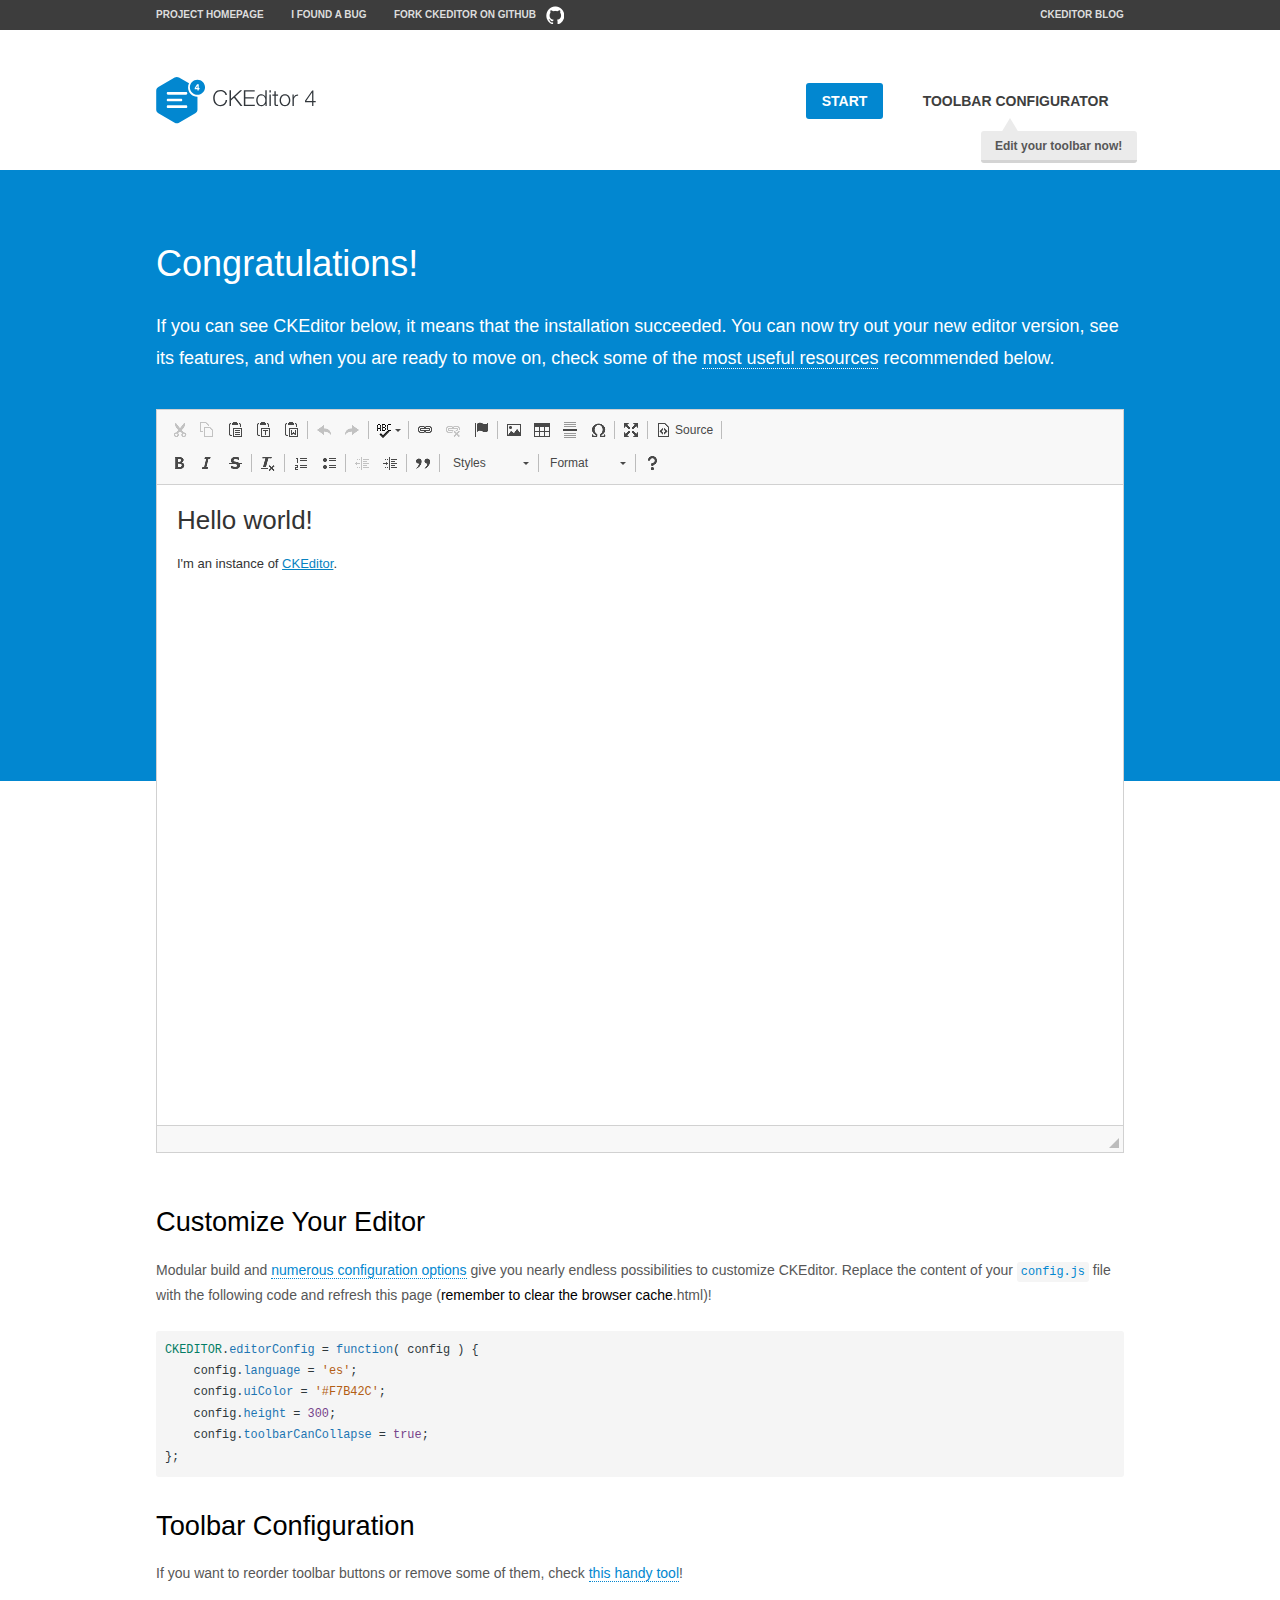
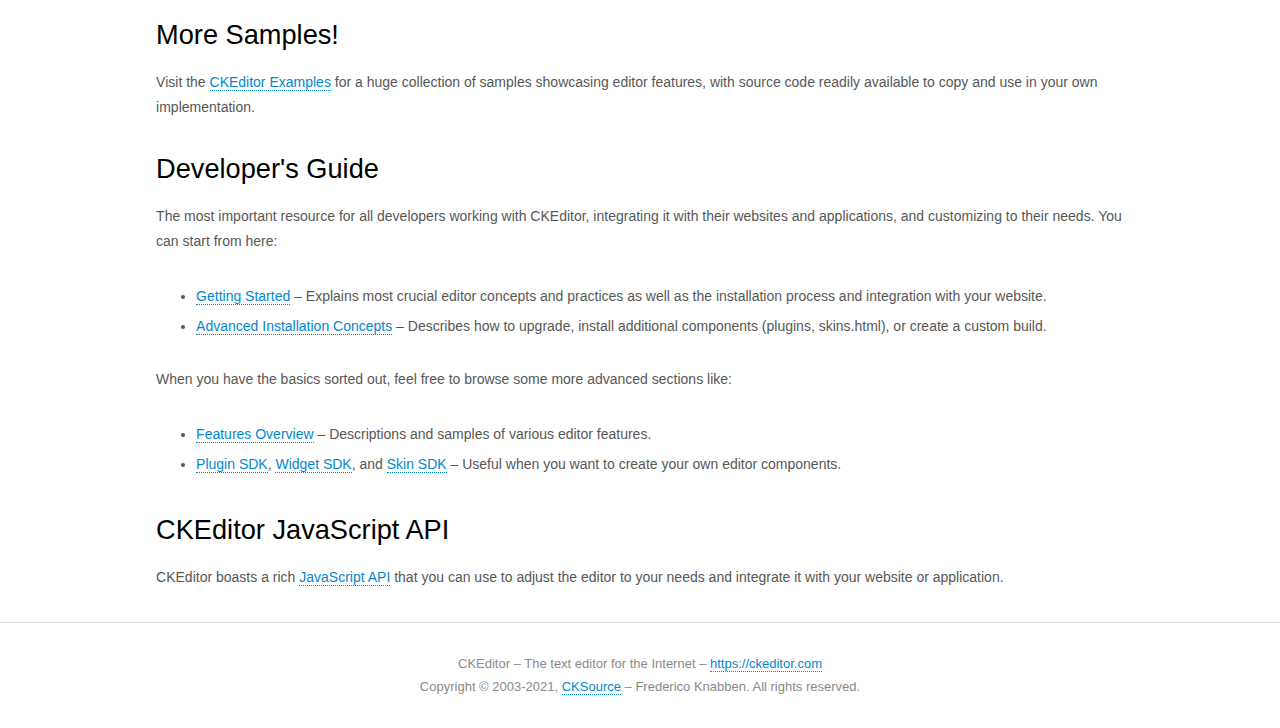
<file: hastatakipsistemi/static/ckeditor/samples/index.html>
<!DOCTYPE html>
<!--
Copyright (c) 2003-2021, CKSource - Frederico Knabben. All rights reserved.
For licensing, see LICENSE.md or https://ckeditor.com/legal/ckeditor-oss-license
-->
<html lang="en">
<head>
	<meta charset="utf-8">
	<title>CKEditor Sample</title>
	<script src="../ckeditor.js"></script>
	<script src="js/sample.js"></script>
	<link rel="stylesheet" href="css/samples.css">
	<link rel="stylesheet" href="toolbarconfigurator/lib/codemirror/neo.css">
	<meta name="viewport" content="width=device-width,initial-scale=1">
	<meta name="description" content="Try the latest sample of CKEditor 4 and learn more about customizing your WYSIWYG editor with endless possibilities.">
</head>
<body id="main">

<nav class="navigation-a">
	<div class="grid-container">
		<ul class="navigation-a-left grid-width-70">
			<li><a href="https://ckeditor.com/ckeditor-4/">Project Homepage</a></li>
			<li><a href="https://github.com/ckeditor/ckeditor4/issues">I found a bug</a></li>
			<li><a href="https://github.com/ckeditor/ckeditor4" class="icon-pos-right icon-navigation-a-github">Fork CKEditor on GitHub</a></li>
		</ul>
		<ul class="navigation-a-right grid-width-30">
			<li><a href="https://ckeditor.com/blog/">CKEditor Blog</a></li>
		</ul>
	</div>
</nav>

<header class="header-a">
	<div class="grid-container">
		<h1 class="header-a-logo grid-width-30">
			<a href="index.html"><img src="img/logo.svg" onerror="this.src='img/logo.png'; this.onerror=null;" alt="CKEditor Sample"></a>
		</h1>

		<nav class="navigation-b grid-width-70">
			<ul>
				<li><a href="index.html" class="button-a button-a-background">Start</a></li>
				<li><a href="toolbarconfigurator/index.html" class="button-a">Toolbar configurator <span class="balloon-a balloon-a-nw">Edit your toolbar now!</span></a></li>
			</ul>
		</nav>
	</div>
</header>

<main>
	<div class="adjoined-top">
		<div class="grid-container">
			<div class="content grid-width-100">
				<h1>Congratulations!</h1>
				<p>
					If you can see CKEditor below, it means that the installation succeeded.
					You can now try out your new editor version, see its features, and when you are ready to move on, check some of the <a href="#sample-customize">most useful resources</a> recommended below.
				</p>
			</div>
		</div>
	</div>
	<div class="adjoined-bottom">
		<div class="grid-container">
			<div class="grid-width-100">
				<div id="editor">
					<h1>Hello world!</h1>
					<p>I'm an instance of <a href="https://ckeditor.com">CKEditor</a>.</p>
				</div>
			</div>
		</div>
	</div>

	<div class="grid-container">
		<div class="content grid-width-100">
			<section id="sample-customize">
				<h2>Customize Your Editor</h2>
				<p>Modular build and <a href="https://ckeditor.com/docs/ckeditor4/latest/guide/dev_configuration.html">numerous configuration options</a> give you nearly endless possibilities to customize CKEditor. Replace the content of your <code><a href="../config.js">config.js</a></code> file with the following code and refresh this page (<strong>remember to clear the browser cache</strong>.html)!</p>
		<pre class="cm-s-neo CodeMirror"><code><span style="padding-right: 0.1px;"><span class="cm-variable">CKEDITOR</span>.<span class="cm-property">editorConfig</span> <span class="cm-operator">=</span> <span class="cm-keyword">function</span>( <span class="cm-def">config</span> ) {</span>
<span style="padding-right: 0.1px;"><span class="cm-tab">	</span><span class="cm-variable-2">config</span>.<span class="cm-property">language</span> <span class="cm-operator">=</span> <span class="cm-string">'es'</span>;</span>
<span style="padding-right: 0.1px;"><span class="cm-tab">	</span><span class="cm-variable-2">config</span>.<span class="cm-property">uiColor</span> <span class="cm-operator">=</span> <span class="cm-string">'#F7B42C'</span>;</span>
<span style="padding-right: 0.1px;"><span class="cm-tab">	</span><span class="cm-variable-2">config</span>.<span class="cm-property">height</span> <span class="cm-operator">=</span> <span class="cm-number">300</span>;</span>
<span style="padding-right: 0.1px;"><span class="cm-tab">	</span><span class="cm-variable-2">config</span>.<span class="cm-property">toolbarCanCollapse</span> <span class="cm-operator">=</span> <span class="cm-atom">true</span>;</span>
<span style="padding-right: 0.1px;">};</span></code></pre>
			</section>

			<section>
				<h2>Toolbar Configuration</h2>
				<p>If you want to reorder toolbar buttons or remove some of them, check <a href="toolbarconfigurator/index.html">this handy tool</a>!</p>
			</section>

			<section>
				<h2>More Samples!</h2>
				<p>Visit the <a href="https://ckeditor.com/docs/ckeditor4/latest/examples/index.html">CKEditor Examples</a> for a huge collection of samples showcasing editor features, with source code readily available to copy and use in your own implementation.</p>
			</section>

			<section>
				<h2>Developer's Guide</h2>
				<p>The most important resource for all developers working with CKEditor, integrating it with their websites and applications, and customizing to their needs. You can start from here:</p>
				<ul>
					<li><a href="https://ckeditor.com/docs/ckeditor4/latest/guide/dev_installation.html">Getting Started</a> &ndash; Explains most crucial editor concepts and practices as well as the installation process and integration with your website.</li>
					<li><a href="https://ckeditor.com/docs/ckeditor4/latest/guide/dev_advanced_installation.html">Advanced Installation Concepts</a> &ndash; Describes how to upgrade, install additional components (plugins, skins.html), or create a custom build.</li>
				</ul>
					<p>When you have the basics sorted out, feel free to browse some more advanced sections like:</p>
				<ul>
					<li><a href="https://ckeditor.com/docs/ckeditor4/latest/features/index.html">Features Overview</a> &ndash; Descriptions and samples of various editor features.</li>
					<li><a href="https://ckeditor.com/docs/ckeditor4/latest/guide/plugin_sdk_intro.html">Plugin SDK</a>, <a href="https://ckeditor.com/docs/ckeditor4/latest/guide/widget_sdk_intro.html">Widget SDK</a>, and <a href="https://ckeditor.com/docs/ckeditor4/latest/guide/skin_sdk_intro.html">Skin SDK</a> &ndash; Useful when you want to create your own editor components.</li>
				</ul>
			</section>

			<section>
				<h2>CKEditor JavaScript API</h2>
				<p>CKEditor boasts a rich <a href="https://ckeditor.com/docs/ckeditor4/latest/api/index.html">JavaScript API</a> that you can use to adjust the editor to your needs and integrate it with your website or application.</p>
			</section>
		</div>
	</div>
</main>

<footer class="footer-a grid-container">
	<div class="grid-container">
		<p class="grid-width-100">
			CKEditor &ndash; The text editor for the Internet &ndash; <a class="samples" href="https://ckeditor.com/">https://ckeditor.com</a>
		</p>
		<p class="grid-width-100" id="copy">
			Copyright &copy; 2003-2021, <a class="samples" href="https://cksource.com/">CKSource</a> &ndash; Frederico Knabben. All rights reserved.
		</p>
	</div>
</footer>
<script>
	initSample();
</script>

</body>
</html>
</file>
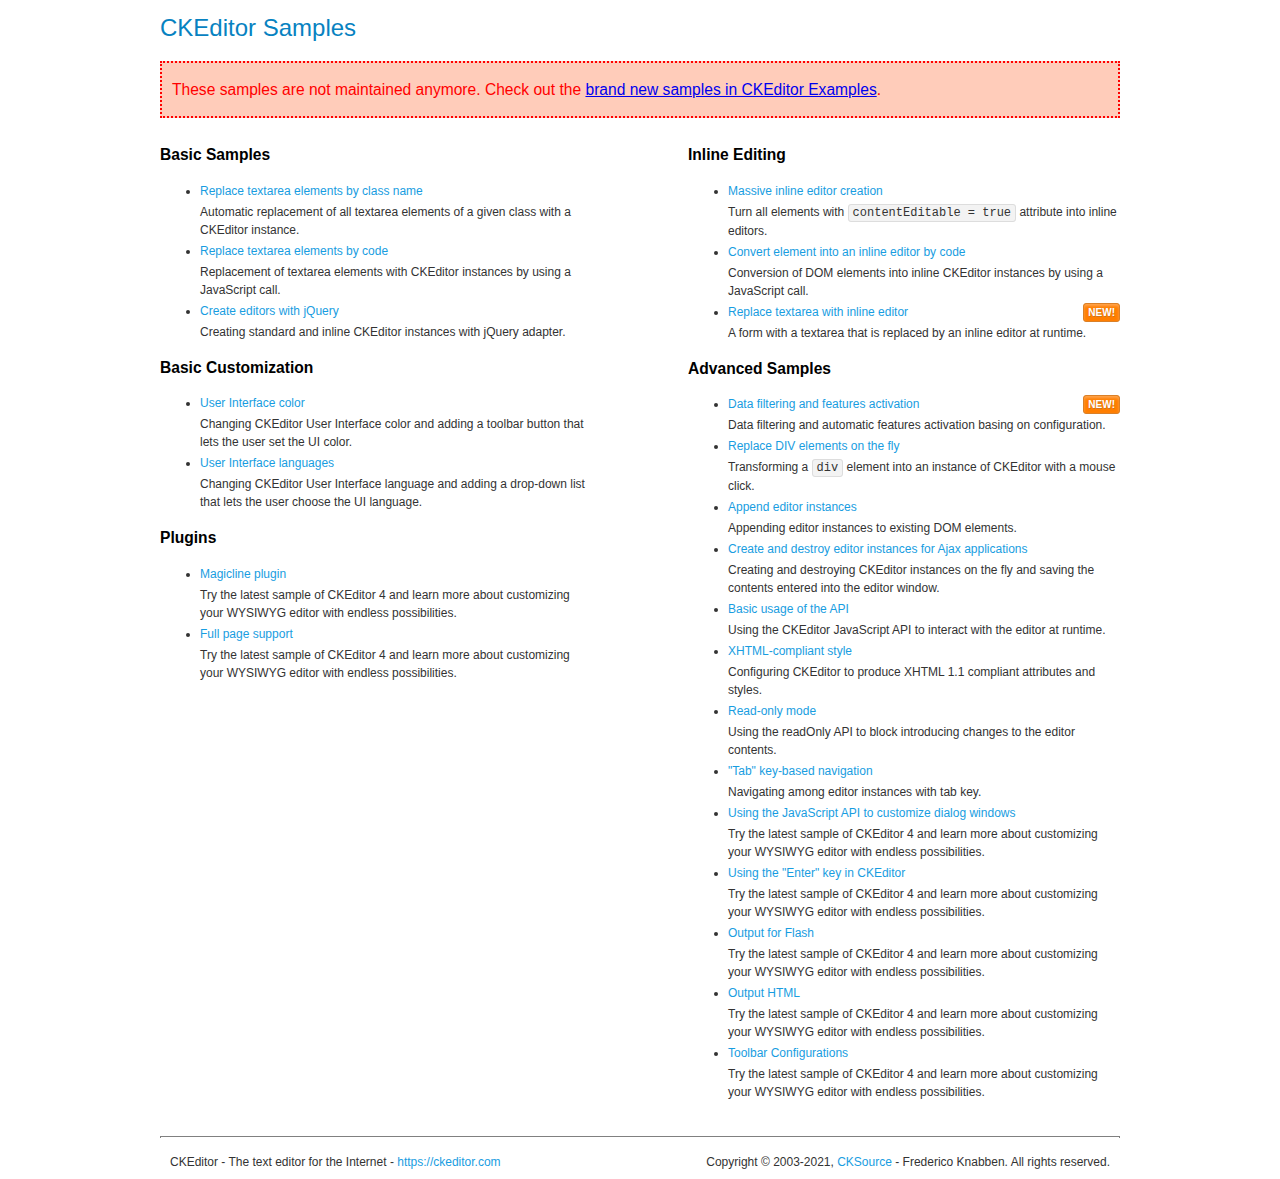
<file: hastatakipsistemi/static/ckeditor/samples/old/index.html>
<!DOCTYPE html>
<!--
Copyright (c) 2003-2021, CKSource - Frederico Knabben. All rights reserved.
For licensing, see LICENSE.md or https://ckeditor.com/legal/ckeditor-oss-license
-->
<html lang="en">
<head>
	<meta charset="utf-8">
	<title>CKEditor Samples</title>
	<link rel="stylesheet" href="sample.css">
	<meta name="description" content="Try the latest sample of CKEditor 4 and learn more about customizing your WYSIWYG editor with endless possibilities.">
</head>
<body>
	<h1 class="samples">
		CKEditor Samples
	</h1>
	<div class="warning deprecated">
		These samples are not maintained anymore. Check out the <a href="https://ckeditor.com/docs/ckeditor4/latest/examples/index.html">brand new samples in CKEditor Examples</a>.
	</div>
	<div class="twoColumns">
		<div class="twoColumnsLeft">
			<h2 class="samples">
				Basic Samples
			</h2>
			<dl class="samples">
				<dt><a class="samples" href="replacebyclass.html">Replace textarea elements by class name</a></dt>
				<dd>Automatic replacement of all textarea elements of a given class with a CKEditor instance.</dd>

				<dt><a class="samples" href="replacebycode.html">Replace textarea elements by code</a></dt>
				<dd>Replacement of textarea elements with CKEditor instances by using a JavaScript call.</dd>

				<dt><a class="samples" href="jquery.html">Create editors with jQuery</a></dt>
				<dd>Creating standard and inline CKEditor instances with jQuery adapter.</dd>
			</dl>

			<h2 class="samples">
				Basic Customization
			</h2>
			<dl class="samples">
				<dt><a class="samples" href="uicolor.html">User Interface color</a></dt>
				<dd>Changing CKEditor User Interface color and adding a toolbar button that lets the user set the UI color.</dd>

				<dt><a class="samples" href="uilanguages.html">User Interface languages</a></dt>
				<dd>Changing CKEditor User Interface language and adding a drop-down list that lets the user choose the UI language.</dd>
			</dl>


			<h2 class="samples">Plugins</h2>
<dl class="samples">
<dt><a class="samples" href="magicline/magicline.html">Magicline plugin</a></dt>
<dd>Try the latest sample of CKEditor 4 and learn more about customizing your WYSIWYG editor with endless possibilities.</dd>

<dt><a class="samples" href="wysiwygarea/fullpage.html">Full page support</a></dt>
<dd>Try the latest sample of CKEditor 4 and learn more about customizing your WYSIWYG editor with endless possibilities.</dd>
</dl>
		</div>
		<div class="twoColumnsRight">
			<h2 class="samples">
				Inline Editing
			</h2>
			<dl class="samples">
				<dt><a class="samples" href="inlineall.html">Massive inline editor creation</a></dt>
				<dd>Turn all elements with <code>contentEditable = true</code> attribute into inline editors.</dd>

				<dt><a class="samples" href="inlinebycode.html">Convert element into an inline editor by code</a></dt>
				<dd>Conversion of DOM elements into inline CKEditor instances by using a JavaScript call.</dd>

				<dt><a class="samples" href="inlinetextarea.html">Replace textarea with inline editor</a> <span class="new">New!</span></dt>
				<dd>A form with a textarea that is replaced by an inline editor at runtime.</dd>

				
			</dl>

			<h2 class="samples">
				Advanced Samples
			</h2>
			<dl class="samples">
				<dt><a class="samples" href="datafiltering.html">Data filtering and features activation</a> <span class="new">New!</span></dt>
				<dd>Data filtering and automatic features activation basing on configuration.</dd>

				<dt><a class="samples" href="divreplace.html">Replace DIV elements on the fly</a></dt>
				<dd>Transforming a <code>div</code> element into an instance of CKEditor with a mouse click.</dd>

				<dt><a class="samples" href="appendto.html">Append editor instances</a></dt>
				<dd>Appending editor instances to existing DOM elements.</dd>

				<dt><a class="samples" href="ajax.html">Create and destroy editor instances for Ajax applications</a></dt>
				<dd>Creating and destroying CKEditor instances on the fly and saving the contents entered into the editor window.</dd>

				<dt><a class="samples" href="api.html">Basic usage of the API</a></dt>
				<dd>Using the CKEditor JavaScript API to interact with the editor at runtime.</dd>

				<dt><a class="samples" href="xhtmlstyle.html">XHTML-compliant style</a></dt>
				<dd>Configuring CKEditor to produce XHTML 1.1 compliant attributes and styles.</dd>

				<dt><a class="samples" href="readonly.html">Read-only mode</a></dt>
				<dd>Using the readOnly API to block introducing changes to the editor contents.</dd>

				<dt><a class="samples" href="tabindex.html">"Tab" key-based navigation</a></dt>
				<dd>Navigating among editor instances with tab key.</dd>


				
<dt><a class="samples" href="dialog/dialog.html">Using the JavaScript API to customize dialog windows</a></dt>
<dd>Try the latest sample of CKEditor 4 and learn more about customizing your WYSIWYG editor with endless possibilities.</dd>

<dt><a class="samples" href="enterkey/enterkey.html">Using the &quot;Enter&quot; key in CKEditor</a></dt>
<dd>Try the latest sample of CKEditor 4 and learn more about customizing your WYSIWYG editor with endless possibilities.</dd>

<dt><a class="samples" href="htmlwriter/outputforflash.html">Output for Flash</a></dt>
<dd>Try the latest sample of CKEditor 4 and learn more about customizing your WYSIWYG editor with endless possibilities.</dd>

<dt><a class="samples" href="htmlwriter/outputhtml.html">Output HTML</a></dt>
<dd>Try the latest sample of CKEditor 4 and learn more about customizing your WYSIWYG editor with endless possibilities.</dd>

<dt><a class="samples" href="toolbar/toolbar.html">Toolbar Configurations</a></dt>
<dd>Try the latest sample of CKEditor 4 and learn more about customizing your WYSIWYG editor with endless possibilities.</dd>

			</dl>
		</div>
	</div>
	<div id="footer">
		<hr>
		<p>
			CKEditor - The text editor for the Internet - <a class="samples" href="https://ckeditor.com/">https://ckeditor.com</a>
		</p>
		<p id="copy">
			Copyright &copy; 2003-2021, <a class="samples" href="https://cksource.com/">CKSource</a> - Frederico Knabben. All rights reserved.
		</p>
	</div>
</body>
</html>
</file>
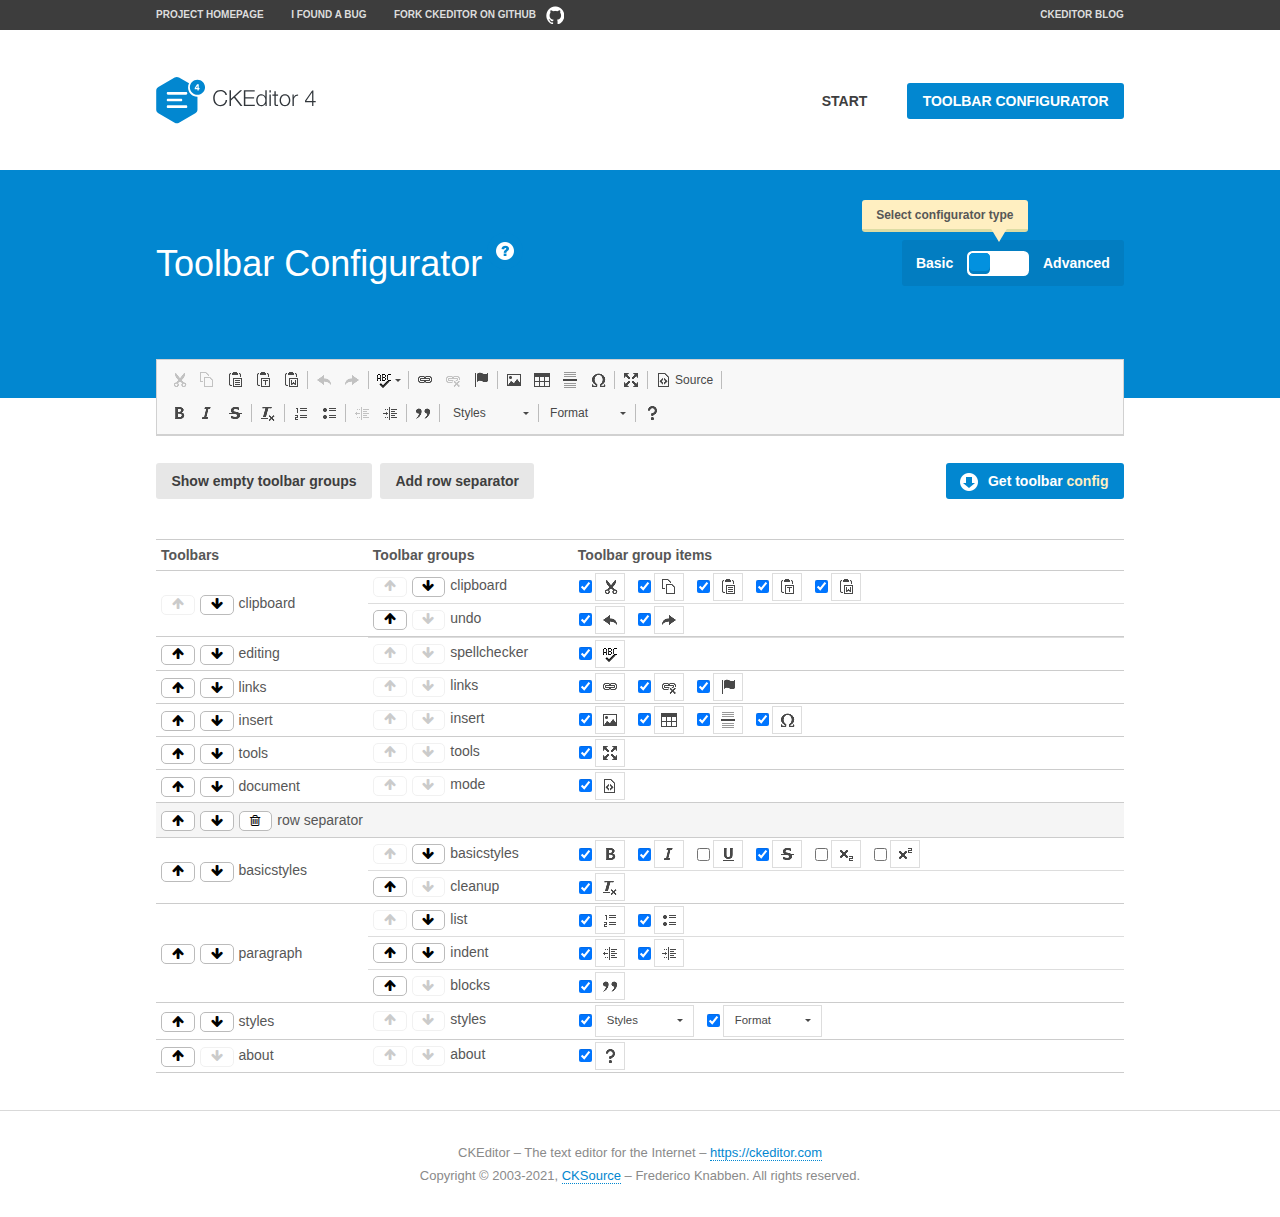
<file: hastatakipsistemi/static/ckeditor/samples/toolbarconfigurator/index.html>
<!DOCTYPE html>
<!--
Copyright (c) 2003-2021, CKSource - Frederico Knabben. All rights reserved.
For licensing, see LICENSE.md or https://ckeditor.com/legal/ckeditor-oss-license
-->
<!--[if IE 8]><html class="ie8"><![endif]-->
<!--[if gt IE 8]><html><![endif]-->
<!--[if !IE]><!--><html lang="en"><!--<![endif]-->
<head>
	<meta charset="utf-8">
	<title>Toolbar Configurator</title>
	<script src="../../ckeditor.js"></script>
	<script>
		if ( CKEDITOR.env.ie && CKEDITOR.env.version < 9 )
			CKEDITOR.tools.enableHtml5Elements( document );
	</script>
	<link rel="stylesheet" href="lib/codemirror/codemirror.css">
	<link rel="stylesheet" href="lib/codemirror/show-hint.css">
	<link rel="stylesheet" href="lib/codemirror/neo.css">
	<link rel="stylesheet" href="css/fontello.css">
	<link rel="stylesheet" href="../css/samples.css">
	<meta name="description" content="Try the latest sample of CKEditor 4 and learn more about customizing your WYSIWYG editor with endless possibilities.">
</head>
<body id="toolbar">

<nav class="navigation-a">
	<div class="grid-container">
		<ul class="navigation-a-left grid-width-70">
			<li><a href="https://ckeditor.com/ckeditor-4/">Project Homepage</a></li>
			<li><a href="https://github.com/ckeditor/ckeditor4/issues">I found a bug</a></li>
			<li><a href="https://github.com/ckeditor/ckeditor4" class="icon-pos-right icon-navigation-a-github">Fork CKEditor on GitHub</a></li>
		</ul>
		<ul class="navigation-a-right grid-width-30">
			<li><a href="https://ckeditor.com/blog/">CKEditor Blog</a></li>
		</ul>
	</div>
</nav>

<header class="header-a">
	<div class="grid-container">
		<h1 class="header-a-logo grid-width-30">
			<a href="../index.html"><img src="../img/logo.svg" onerror="this.src='../img/logo.png'; this.onerror=null;" alt="CKEditor Logo"></a>
		</h1>
		<nav class="navigation-b grid-width-70">
			<ul>
				<li><a href="../index.html"  class="button-a">Start</a></li>
				<li><a href="index.html"  class="button-a button-a-background">Toolbar configurator</a></li>
			</ul>
		</nav>
	</div>
</header>

<main>
	<div class="adjoined-top">
		<div class="grid-container">
			<div class="content grid-width-100">
				<div class="grid-container-nested">
					<h1 class="grid-width-60">
						Toolbar Configurator
						<a href="#help-content" type="button" title="Configurator help" id="help" class="button-a button-a-background button-a-no-text icon-pos-left icon-question-mark">Help</a>
					</h1>

					<div class="grid-width-40 grid-switch-magic">
						<div class="switch">
							<span class="balloon-a balloon-a-se">Select configurator type</span>
							<input type="radio" name="radio" data-num="1" id="radio-basic" />
							<input type="radio" name="radio" data-num="2" id="radio-advanced" />
							<label data-for="1" for="radio-basic">Basic</label>
							<span class="switch-inner">
								<span class="handler"></span>
							</span>
							<label data-for="2" for="radio-advanced">Advanced</label>
						</div>
					</div>
				</div>
			</div>
		</div>
	</div>
	<div class="adjoined-bottom">
		<div class="grid-container">
			<div class="grid-width-100">
				<div class="editors-container">
					<div id="editor-basic"></div>
					<div id="editor-advanced"></div>
				</div>
			</div>
		</div>
	</div>

	<div class="grid-container configurator">
		<div class="content grid-width-100">
			<div class="configurator">
				<div>
					<div id="toolbarModifierWrapper"></div>
				</div>
			</div>
		</div>
	</div>

	<div id="help-content">
		<div class="grid-container">
			<div class="grid-width-100">
				<h2>What Am I Doing Here?</h2>

				<div class="grid-container grid-container-nested">
					<div class="basic">
						<div class="grid-width-50">
							<p>Arrange <a href="https://ckeditor.com/docs/ckeditor4/latest/api/CKEDITOR_config.html#cfg-toolbarGroups">toolbar groups</a>, toggle <a href="https://ckeditor.com/docs/ckeditor4/latest/api/CKEDITOR_config.html#cfg-removeButtons">button visibility</a> according to your needs and get your toolbar configuration.</p>
							<p>You can replace the content of the <a href="../../config.js"><code>config.js</code></a> file with the generated configuration. If you already set some configuration options you will need to merge both configurations.</p>
						</div>
						<div class="grid-width-50">
							<p>Read more about different ways of <a href="https://ckeditor.com/docs/ckeditor4/latest/guide/dev_configuration.html">setting configuration</a> and do not forget about <strong>clearing browser cache</strong>.</p>
							<p>Arranging toolbar groups is the recommended way of configuring the toolbar, but if you need more freedom you can use the <a href="#advanced">advanced configurator</a>.</p>
						</div>
					</div>
					<div class="advanced" style="display: none;">
						<div class="grid-width-50">
							<p>With this code editor you can edit your <a href="https://ckeditor.com/docs/ckeditor4/latest/api/CKEDITOR_config.html#cfg-toolbar">toolbar configuration</a> live.</p>
							<p>You can replace the content of the <a href="../../config.js"><code>config.js</code></a> file with the generated configuration. If you already set some configuration options you will need to merge both configurations.</p>
						</div>
						<div class="grid-width-50">
							<p>Read more about different ways of <a href="https://ckeditor.com/docs/ckeditor4/latest/guide/dev_configuration.html">setting configuration</a> and do not forget about <strong>clearing browser cache</strong>.</p>
						</div>
					</div>
				</div>

				<p class="grid-container grid-container-nested">
					<button type="button" class="help-content-close grid-width-100 button-a button-a-background">Got it. Let's play!</button>
				</p>
			</div>
		</div>
	</div>
</main>

<footer class="footer-a grid-container">
	<p class="grid-width-100">
		CKEditor &ndash; The text editor for the Internet &ndash; <a class="samples" href="https://ckeditor.com/">https://ckeditor.com</a>
	</p>
	<p class="grid-width-100" id="copy">
		Copyright &copy; 2003-2021, <a class="samples" href="https://cksource.com/">CKSource</a> &ndash; Frederico Knabben. All rights reserved.
	</p>
</footer>

<script src="lib/codemirror/codemirror.js"></script>
<script src="lib/codemirror/javascript.js"></script>
<script src="lib/codemirror/show-hint.js"></script>

<script src="js/fulltoolbareditor.js"></script>
<script src="js/abstracttoolbarmodifier.js"></script>
<script src="js/toolbarmodifier.js"></script>
<script src="js/toolbartextmodifier.js"></script>
<script src="../js/sf.js"></script>

<script>
	( function() {
		'use strict';

		var mode = ( window.location.hash.substr( 1 ) === 'advanced' ) ? 'advanced' : 'basic',
			configuratorSection = CKEDITOR.document.findOne( 'main > .grid-container.configurator' ),
			basicInstruction = CKEDITOR.document.findOne( '#help-content .basic' ),
			advancedInstruction = CKEDITOR.document.findOne( '#help-content .advanced' ),

			// Configurator mode switcher.
			modeSwitchBasic = CKEDITOR.document.getById( 'radio-basic' ),
			modeSwitchAdvanced = CKEDITOR.document.getById( 'radio-advanced' );

		// Initial setup
		function updateSwitcher() {
			if ( mode === 'advanced' ) {
				modeSwitchAdvanced.$.checked = true;
			} else {
				modeSwitchBasic.$.checked = true;
			}
		}

		updateSwitcher();

		CKEDITOR.document.getWindow().on( 'hashchange', function( e ) {
			var hash = window.location.hash.substr( 1 );
			if ( !( hash === 'advanced' || hash === 'basic' ) ) {
				return;
			}
			mode = hash;
			onToolbarsDone( mode );
		} );

		CKEDITOR.document.getWindow().on( 'resize', function() {
			updateToolbar( ( mode === 'basic' ? toolbarModifier : toolbarTextModifier )[ 'editorInstance' ] );
		} );

		function onRefresh( modifier ) {
			modifier = modifier || this;

			if ( mode === 'basic' && modifier instanceof ToolbarConfigurator.ToolbarTextModifier ) {
				return;
			}

			// CodeMirror container becomes visible, so we need to refresh and to avoid rendering problems.
			if ( mode === 'advanced' && modifier instanceof ToolbarConfigurator.ToolbarTextModifier ) {
				modifier.codeContainer.refresh();
			}

			updateToolbar( modifier.editorInstance );
		}

		function updateToolbar( editor ) {
			var editorContainer = editor.container;

			// Not always editor is loaded.
			if ( !editorContainer ) {
				return;
			}

			var displayStyle = editorContainer.getStyle( 'display' );

			editorContainer.setStyle( 'display', 'block' );

			var newHeight = editorContainer.getSize( 'height' );

			var newMarginTop = parseInt( editorContainer.getComputedStyle( 'margin-top' ), 10 );
			newMarginTop = ( isNaN( newMarginTop ) ? 0 : Number( newMarginTop ) );

			var newMarginBottom = parseInt( editorContainer.getComputedStyle( 'margin-bottom' ), 10 );
			newMarginBottom = ( isNaN( newMarginBottom ) ? 0 : Number( newMarginBottom ) );

			var result = newHeight + newMarginTop + newMarginBottom;

			editorContainer.setStyle( 'display', displayStyle );

			editor.container.getAscendant( 'div' ).setStyle( 'height', result + 'px' );
		}

		var toolbarModifier = new ToolbarConfigurator.ToolbarModifier( 'editor-basic' );

		var done = 0;
		toolbarModifier.init( onToolbarInit );
		toolbarModifier.onRefresh = onRefresh;

		CKEDITOR.document.getById( 'toolbarModifierWrapper' ).append( toolbarModifier.mainContainer );

		var toolbarTextModifier = new ToolbarConfigurator.ToolbarTextModifier( 'editor-advanced' );
		toolbarTextModifier.init( onToolbarInit );
		toolbarTextModifier.onRefresh = onRefresh;

		function onToolbarInit() {
			if ( ++done === 2 ) {
				onToolbarsDone();

				positionSticky.watch( CKEDITOR.document.findOne( '.toolbar' ), function() {
					return mode === 'advanced';
				} );
			}
		}

		function onToolbarsDone() {
			if ( mode === 'basic' ) {
				toggleModeBasic( false );
			} else {
				toggleModeAdvanced( false );
			}

			updateSwitcher();

			setTimeout( function() {
				CKEDITOR.document.findOne( '.editors-container' ).addClass( 'active' );
				CKEDITOR.document.findOne( '#toolbarModifierWrapper' ).addClass( 'active' );
			}, 200 );
		}

		CKEDITOR.document.getById( 'toolbarModifierWrapper' ).append( toolbarTextModifier.mainContainer );

		function toogleModeSwitch( onElement, offElement, onModifier, offModifier ) {
			onElement.addClass( 'fancy-button-active' );
			offElement.removeClass( 'fancy-button-active' );

			onModifier.showUI();
			offModifier.hideUI();
		}

		function toggleModeBasic( callOnRefresh ) {
			callOnRefresh = ( callOnRefresh !== false );
			mode = 'basic';
			window.location.hash = '#basic';
			toogleModeSwitch( modeSwitchBasic, modeSwitchAdvanced, toolbarModifier, toolbarTextModifier );

			configuratorSection.removeClass( 'freed-width' );
			basicInstruction.show();
			advancedInstruction.hide();

			callOnRefresh && onRefresh( toolbarModifier );
		}

		function toggleModeAdvanced( callOnRefresh ) {
			callOnRefresh = ( callOnRefresh !== false );
			mode = 'advanced';
			window.location.hash = '#advanced';
			toogleModeSwitch( modeSwitchAdvanced, modeSwitchBasic, toolbarTextModifier, toolbarModifier );

			configuratorSection.addClass( 'freed-width' );
			advancedInstruction.show();
			basicInstruction.hide();

			callOnRefresh && onRefresh( toolbarTextModifier );
		}

		modeSwitchBasic.on( 'click', toggleModeBasic );
		modeSwitchAdvanced.on( 'click', toggleModeAdvanced );

		//
		// Position:sticky for the toolbar.
		//

		// Will make elements behave like they were styled with position:sticky.
		var positionSticky = {
			// Store object: {
			// 		element: CKEDITOR.dom.element, // Element which will float.
			// 		placeholder: CKEDITOR.dom.element, // Placeholder which is place to prevent page bounce.
			// 		isFixed: boolean // Whether element float now.
			// }
			watched: [],

			active: [],

			staticContainer: null,

			init: function() {
				var element = CKEDITOR.dom.element.createFromHtml(
					'<div class="staticContainer">' +
						'<div class="grid-container" >' +
							'<div class="grid-width-100">' +
								'<div class="inner"></div>' +
							'</div>' +
						'</div>' +
					'</div>' );

				this.staticContainer = element.findOne( '.inner' );

				CKEDITOR.document.getBody().append( element );
			},

			watch: function( element, preventFunc ) {
				this.watched.push( {
					element: element,
					placeholder: new CKEDITOR.dom.element( 'div' ),
					isFixed: false,
					preventFunc: preventFunc
				} );
			},

			checkAll: function() {
				for ( var i = 0; i < this.watched.length; i++ ) {
					this.check( this.watched[ i ] );
				}
			},

			check: function( element ) {
				var isFixed = element.isFixed;
				var shouldBeFixed = this.shouldBeFixed( element );

				// Nothing to be done.
				if ( isFixed === shouldBeFixed ) {
					return;
				}

				var placeholder = element.placeholder;

				if ( isFixed ) {
					// Unfixing.

					element.element.insertBefore( placeholder );
					placeholder.remove();

					element.element.removeStyle( 'margin' );

					this.active.splice( CKEDITOR.tools.indexOf( this.active, element ), 1 );

				} else {
					// Fixing.
					placeholder.setStyle( 'width', element.element.getSize( 'width' ) + 'px' );
					placeholder.setStyle( 'height', element.element.getSize( 'height' ) + 'px' );
					placeholder.setStyle( 'margin-bottom', element.element.getComputedStyle( 'margin-bottom' ) );
					placeholder.setStyle( 'display', element.element.getComputedStyle( 'display' ) );
					placeholder.insertAfter( element.element );

					this.staticContainer.append( element.element );

					this.active.push( element );
				}

				element.isFixed = !element.isFixed;
			},

			shouldBeFixed: function( element ) {
				if ( element.preventFunc && element.preventFunc() ) {
					return false;
				}

				// If element is already fixed we are checking it's placeholder.
				var related = ( element.isFixed ? element.placeholder : element.element ),
					clientRect = related.$.getBoundingClientRect(),
					staticHeight = this.staticContainer.getSize('height' ),
					elemHeight = element.element.getSize( 'height' );

				if ( element.isFixed ) {
					return ( clientRect.top + elemHeight < staticHeight );
				} else {
					return ( clientRect.top < staticHeight );
				}
			}
		};

		positionSticky.init();

		CKEDITOR.document.getWindow().on( 'scroll',
			CKEDITOR.tools.eventsBuffer( 100, positionSticky.checkAll, positionSticky ).input
		);

		// Make the toolbar sticky.
		positionSticky.watch( CKEDITOR.document.findOne( '.editors-container' ) );

		// Help button and help-content.
		( function() {
			var helpButton = CKEDITOR.document.getById( 'help' ),
				helpContent = CKEDITOR.document.getById( 'help-content' );

			// Don't show help button on IE8 because it's unsupported by Pico Modal.
			if ( CKEDITOR.env.ie && CKEDITOR.env.version == 8 ) {
				helpButton.hide();
			} else {
				// Display help modal when the button is clicked.
				helpButton.on( 'click', function( evt ) {
					SF.modal( {
						// Clone modal content from DOM.
						content: helpContent.getHtml(),

						afterCreate: function( modal ) {
							// Enable modal content button to close the modal.
							new CKEDITOR.dom.element( modal.modalElem() ).findOne( '.help-content-close' ).once( 'click', modal.close );
						}
					} ).show();
				} );
			}
		} )();
	} )();
</script>
</body>
</html>
</file>
<file: hastatakipsistemi/static/ckeditor/samples/css/samples.css>
/**
 * @license Copyright (c) 2003-2021, CKSource - Frederico Knabben. All rights reserved.
 * For licensing, see LICENSE.md or https://ckeditor.com/legal/ckeditor-oss-license
 */
@media (max-width: 900px) {
  .global-is-mobile-hidden {
    display: none !important;
  }
}
article,
aside,
details,
figcaption,
figure,
footer,
header,
hgroup,
main,
menu,
nav,
section {
  display: block;
}
body,
html {
  margin: 0;
  padding: 0;
  font: 16px / 1.8 Arial, 'Helvetica Neue', Helvetica, sans-serif;
  font-weight: 300;
  color: #575757;
}
.grid-width-10 {
  width: 10%;
}
.grid-width-20 {
  width: 20%;
}
.grid-width-30 {
  width: 30%;
}
.grid-width-40 {
  width: 40%;
}
.grid-width-50 {
  width: 50%;
}
.grid-width-60 {
  width: 60%;
}
.grid-width-70 {
  width: 70%;
}
.grid-width-80 {
  width: 80%;
}
.grid-width-90 {
  width: 90%;
}
.grid-width-100 {
  width: 100%;
}
@media (max-width: 900px) {
  .grid-width-10,
  .grid-width-20,
  .grid-width-30,
  .grid-width-40,
  .grid-width-50,
  .grid-width-60,
  .grid-width-70,
  .grid-width-80,
  .grid-width-90,
  .grid-width-100 {
    width: 100%;
  }
}
*[class*="grid-width"] {
  -webkit-box-sizing: border-box;
  -moz-box-sizing: border-box;
  box-sizing: border-box;
  padding-left: 4%;
  padding-right: 4%;
  float: left;
}
*[class*="grid-width"]:after,
.grid-container:after,
*[class*="grid-width"]:before,
.grid-container:before {
  content: '';
  display: block;
  overflow: hidden;
  visibility: hidden;
  font-size: 0;
  line-height: 0;
  width: 0;
  height: 0;
}
*[class*="grid-width"]:after,
.grid-container:after {
  clear: both;
}
.grid-container {
  -webkit-box-sizing: border-box;
  -moz-box-sizing: border-box;
  box-sizing: border-box;
  margin-left: auto;
  margin-right: auto;
}
.grid-container-nested *[class*="grid-width"]:first-child {
  padding-left: 0;
}
.grid-container-nested *[class*="grid-width"]:last-child {
  padding-right: 0;
}
@media (max-width: 900px) {
  .grid-container-nested *[class*="grid-width"]:first-child {
    padding-left: 4%;
  }
  .grid-container-nested *[class*="grid-width"]:last-child {
    padding-right: 4%;
  }
}
.header-a {
  min-height: 140px;
  overflow: hidden;
}
.header-a .header-a-logo {
  margin: 40px 0 0;
}
@media (max-width: 900px) {
  .header-a .header-a-logo {
    text-align: center;
  }
}
.header-a .header-a-logo img {
  border: transparent;
}
.navigation-a {
  height: 30px;
  background: #3D3D3D;
  position: absolute;
  left: 0;
  right: 0;
  top: 0;
  padding: 0;
  overflow: hidden;
}
@media (max-width: 900px) {
  .navigation-a {
    text-align: center;
  }
}
.navigation-a ul {
  list-style: none;
  margin: 0;
  overflow: hidden;
}
.navigation-a ul li,
.navigation-a ul li a {
  display: inline-block;
}
@media (max-width: 900px) {
  .navigation-a ul {
    width: auto;
    text-overflow: ellipsis;
    white-space: nowrap;
    display: inline-block;
    float: none;
  }
  .navigation-a ul:before,
  .navigation-a ul:after {
    display: none;
  }
}
.navigation-a ul.navigation-a-left {
  text-align: left;
}
@media (max-width: 900px) {
  .navigation-a ul.navigation-a-left {
    padding-right: 0;
  }
}
.navigation-a ul.navigation-a-right {
  text-align: right;
}
@media (max-width: 900px) {
  .navigation-a ul.navigation-a-right {
    padding-left: 23px;
  }
}
.navigation-a ul li + li {
  margin-left: 23px;
}
.navigation-a ul li a {
  font-size: 10px;
  font-size: 0.625rem;
  line-height: 18px;
  line-height: 1.13rem;
  line-height: 30px;
  float: left;
  color: #ddd;
  font-weight: bold;
  text-decoration: none;
  text-transform: uppercase;
}
.navigation-a ul li a:hover {
  cursor: pointer;
  color: #fff;
}
.icon-navigation-a-github:before,
.icon-navigation-a-github:after {
  background-image: url("[data-uri]");
}
.navigation-b {
  text-align: right;
  margin: 52px 0 0;
  overflow: visible;
}
@media (max-width: 900px) {
  .navigation-b {
    text-align: center;
    margin-top: 20px;
    padding: 0;
  }
}
.navigation-b ul {
  padding: 0;
  list-style: none;
  margin: 0;
  overflow: visible;
}
.navigation-b ul li,
.navigation-b ul li a {
  display: inline-block;
}
@media (max-width: 900px) {
  .navigation-b ul {
    display: table;
    width: 100%;
    padding-bottom: 1.5em;
  }
}
@media (max-width: 900px) {
  .navigation-b ul li {
    display: table-row;
  }
}
.navigation-b ul li + li {
  margin-left: 20px;
}
@media (max-width: 900px) {
  .navigation-b ul li + li {
    margin-left: 0;
  }
}
.navigation-b ul li a {
  -webkit-box-sizing: border-box;
  -moz-box-sizing: border-box;
  box-sizing: border-box;
  text-transform: uppercase;
  text-decoration: none;
  outline: none;
}
@media (max-width: 900px) {
  .navigation-b ul li a {
    width: 100%;
    -webkit-border-radius: 0;
    -webkit-background-clip: padding-box;
    -moz-border-radius: 0;
    -moz-background-clip: padding;
    border-radius: 0;
    background-clip: padding-box;
  }
}
.footer-a {
  font-size: 13px;
  font-size: 0.8125rem;
  line-height: 23.4px;
  line-height: 1.46rem;
  padding-top: 2.25em;
  padding-bottom: 2.25em;
  overflow: hidden;
  color: #8a8a8a;
}
.footer-a a {
  color: #0287D0;
  text-decoration: none;
  border-bottom: 1px dotted #0287D0;
}
.footer-a a:hover {
  color: #0277b7;
}
.footer-a p {
  margin: 0;
  display: inline-block;
  text-align: center;
}
.content {
  font-size: 14px;
  font-size: 0.875rem;
  line-height: 25.2px;
  line-height: 1.57rem;
  overflow: hidden;
  padding-top: 1.5em;
  padding-bottom: 1.5em;
}
.content p {
  margin: 0.75em 0;
}
.content ul,
.content ol,
.content pre,
.content blockquote,
.content textarea:not([class^="cke"]),
.content .cke {
  margin: 1.875em 0;
}
.content code,
.content kbd {
  -webkit-border-radius: 3px;
  -webkit-background-clip: padding-box;
  -moz-border-radius: 3px;
  -moz-background-clip: padding;
  border-radius: 3px;
  background-clip: padding-box;
  padding: 3px 4px;
}
.content pre,
.content code,
.content kbd,
.content blockquote {
  background: #f5f5f5;
}
.content blockquote,
.content pre {
  background: none;
  border-left: 4px solid #0287D0;
  padding: 1.5em 2.25em;
}
.content p a,
.content ul a,
.content ol a,
.content blockquote a,
.content h1 a,
.content h2 a,
.content h3 a,
.content h4 a,
.content h5 a {
  color: #0287D0;
  text-decoration: none;
  border-bottom: 1px dotted #0287D0;
}
.content p a:hover,
.content ul a:hover,
.content ol a:hover,
.content blockquote a:hover,
.content h1 a:hover,
.content h2 a:hover,
.content h3 a:hover,
.content h4 a:hover,
.content h5 a:hover {
  color: #0277b7;
}
.content h1,
.content h2,
.content h3,
.content h4,
.content h5 {
  color: #000;
  font-weight: 100;
}
.content h1 code,
.content h2 code,
.content h3 code,
.content h4 code,
.content h5 code,
.content h1 kbd,
.content h2 kbd,
.content h3 kbd,
.content h4 kbd,
.content h5 kbd {
  font-size: inherit;
}
.content h1 a.content-heading-anchor,
.content h2 a.content-heading-anchor,
.content h3 a.content-heading-anchor,
.content h4 a.content-heading-anchor,
.content h5 a.content-heading-anchor {
  font-weight: 100;
  vertical-align: middle;
  opacity: 0;
  border: 0;
}
.content h1:hover a.content-heading-anchor,
.content h2:hover a.content-heading-anchor,
.content h3:hover a.content-heading-anchor,
.content h4:hover a.content-heading-anchor,
.content h5:hover a.content-heading-anchor {
  opacity: 1;
}
.content h1:target a,
.content h2:target a,
.content h3:target a,
.content h4:target a,
.content h5:target a {
  -webkit-animation: targetLinkOpacity 0.5s linear alternate;
  -moz-animation: targetLinkOpacity 0.5s linear alternate;
  -o-animation: targetLinkOpacity 0.5s linear alternate;
  animation: targetLinkOpacity 0.5s linear alternate;
  opacity: 1;
}
.content input,
.content select,
.content textarea:not([class^="cke"]) {
  -webkit-border-radius: 3px;
  -webkit-background-clip: padding-box;
  -moz-border-radius: 3px;
  -moz-background-clip: padding;
  border-radius: 3px;
  background-clip: padding-box;
  -webkit-box-shadow: inset 0 1px 1px rgba(0, 0, 0, 0.08);
  -moz-box-shadow: inset 0 1px 1px rgba(0, 0, 0, 0.08);
  box-shadow: inset 0 1px 1px rgba(0, 0, 0, 0.08);
  font: inherit;
  color: inherit;
  border: 1px solid #D9D9D9;
  padding: .2em .5em;
}
.content input:focus,
.content select:focus,
.content textarea:not([class^="cke"]):focus {
  border-color: #66afe9;
  outline: 0;
  -webkit-box-shadow: inset 0 1px 1px rgba(0, 0, 0, 0.08), 0 0 8px #93c6ef;
  -moz-box-shadow: inset 0 1px 1px rgba(0, 0, 0, 0.08), 0 0 8px #93c6ef;
  box-shadow: inset 0 1px 1px rgba(0, 0, 0, 0.08), 0 0 8px #93c6ef;
}
.content abbr {
  border-bottom: 1px dotted #666;
  cursor: pointer;
}
.content blockquote {
  font-style: italic;
  font-family: Georgia, Times, "Times New Roman", serif;
  font-size: 16px;
  font-size: 1rem;
  line-height: 28.8px;
  line-height: 1.8rem;
}
.content em {
  font-style: italic;
}
.content h1 {
  font-size: 36px;
  font-size: 2.25rem;
  line-height: 64.8px;
  line-height: 4.05rem;
  margin: 1.125em 0 0;
}
.content h2 {
  font-size: 27.2px;
  font-size: 1.7rem;
  line-height: 48.96px;
  line-height: 3.06rem;
  margin: 0.9em 0 0;
}
.content h3 {
  font-size: 24px;
  font-size: 1.5rem;
  line-height: 43.2px;
  line-height: 2.7rem;
  font-weight: 500;
  margin: 0.75em 0 0;
}
.content h4 {
  font-size: 19.2px;
  font-size: 1.2rem;
  line-height: 34.56px;
  line-height: 2.16rem;
  font-weight: 500;
  margin: 0.75em 0 0;
}
.content h5 {
  font-size: 17.6px;
  font-size: 1.1rem;
  line-height: 31.68px;
  line-height: 1.98rem;
  font-weight: 500;
  margin: 0.75em 0 0;
}
.content hr {
  border: 0;
  border-top: 4px solid #D9D9D9;
  margin: 1.5em 0;
}
.content input[type="text"] {
  height: 1.8em;
  line-height: 1.8em;
}
.content input[type="button"] {
  -webkit-appearance: button;
  -moz-appearance: button;
  appearance: button;
}
.content kbd {
  font-size: 12px;
  font-size: 0.75rem;
  line-height: 21.6px;
  line-height: 1.35rem;
  font-family: Arial, 'Helvetica Neue', Helvetica, sans-serif;
  padding: 2px 6px;
  -webkit-box-shadow: 0 0 4px #fff inset, 0 2px 0 #D9D9D9;
  -moz-box-shadow: 0 0 4px #fff inset, 0 2px 0 #D9D9D9;
  box-shadow: 0 0 4px #fff inset, 0 2px 0 #D9D9D9;
}
.content p img {
  vertical-align: middle;
}
.content p pre {
  padding: 1.5em;
}
.content pre {
  padding: 0;
  border: 0;
  tab-size: 4;
  -o-tab-size: 4;
  -moz-tab-size: 4;
}
.content pre,
.content code {
  font-size: 11.89px;
  font-size: 0.743rem;
  line-height: 21.4px;
  line-height: 1.34rem;
  font-family: Consolas, Menlo, Monaco, Lucida Console, Liberation Mono, DejaVu Sans Mono, Bitstream Vera Sans Mono, Courier New, monospace, serif;
}
.content pre a,
.content code a {
  border: 0;
}
.content pre code {
  padding: 0.75em;
  display: block;
}
.content strong {
  color: #000;
}
.content ul ul,
.content ol ul,
.content ul ol,
.content ol ol {
  margin: 0.75em 0;
}
.content ul li,
.content ol li {
  font-size: 14px;
  font-size: 0.875rem;
  line-height: 30.24px;
  line-height: 1.89rem;
}
.content textarea:not([class^="cke"]) {
  width: 100%;
}
.content div.todo {
  border: 2px dotted #444;
  padding: 10px;
  margin: 60px 0 10px 0;
  /* Remove me some day */
}
.content div.todo:before {
  content: "TODO";
  font-weight: bold;
}
body a.button-a,
body button.button-a,
body input.button-a {
  -webkit-border-radius: 3px;
  -webkit-background-clip: padding-box;
  -moz-border-radius: 3px;
  -moz-background-clip: padding;
  border-radius: 3px;
  background-clip: padding-box;
  font-size: 14px;
  font-size: 0.875rem;
  line-height: 25.2px;
  line-height: 1.57rem;
  height: 36px;
  line-height: 36px;
  padding: 0 1.1em;
  font-weight: 700;
  color: #3e3e3e;
  white-space: nowrap;
  text-decoration: none;
  display: inline-block;
  cursor: pointer;
  border: 0;
  vertical-align: middle;
  margin: 1px 0;
  background: transparent;
}
body a.button-a.icon-pos-left,
body button.button-a.icon-pos-left,
body input.button-a.icon-pos-left {
  padding-left: .8em;
}
body a.button-a.icon-pos-right,
body button.button-a.icon-pos-right,
body input.button-a.icon-pos-right {
  padding-right: .8em;
}
body a.button-a.button-a-no-text,
body button.button-a.button-a-no-text,
body input.button-a.button-a-no-text {
  -webkit-border-radius: 100px;
  -webkit-background-clip: padding-box;
  -moz-border-radius: 100px;
  -moz-background-clip: padding;
  border-radius: 100px;
  background-clip: padding-box;
  width: 36px;
  padding: 0;
  text-indent: -999px;
  overflow: hidden;
  position: relative;
  text-align: center;
}
body a.button-a.button-a-no-text:before,
body button.button-a.button-a-no-text:before,
body input.button-a.button-a-no-text:before {
  position: absolute;
  left: 50%;
  top: 50%;
  margin: -9px 0 0 -9px;
}
@media (max-width: 900px) {
  body a.button-a.button-a-mobile-collapsed,
  body button.button-a.button-a-mobile-collapsed,
  body input.button-a.button-a-mobile-collapsed {
    -webkit-border-radius: 100px;
    -webkit-background-clip: padding-box;
    -moz-border-radius: 100px;
    -moz-background-clip: padding;
    border-radius: 100px;
    background-clip: padding-box;
    width: 36px;
    padding: 0;
    text-indent: -999px;
    overflow: hidden;
    position: relative;
    text-align: center;
  }
  body a.button-a.button-a-mobile-collapsed:before,
  body button.button-a.button-a-mobile-collapsed:before,
  body input.button-a.button-a-mobile-collapsed:before {
    position: absolute;
    left: 50%;
    top: 50%;
    margin: -9px 0 0 -9px;
  }
  body a.button-a.button-a-mobile-collapsed:before,
  body button.button-a.button-a-mobile-collapsed:before,
  body input.button-a.button-a-mobile-collapsed:before {
    position: absolute;
    left: 50%;
    top: 50%;
    margin: -9px 0 0 -9px;
  }
}
body a.button-a:active,
body button.button-a:active,
body input.button-a:active,
body a.button-a:hover,
body button.button-a:hover,
body input.button-a:hover {
  color: #fff;
  background: #0277b7;
}
body a.button-a:focus,
body button.button-a:focus,
body input.button-a:focus {
  border-color: #66afe9;
  outline: 0;
  -webkit-box-shadow: inset 0 1px 1px rgba(0, 0, 0, 0.075), 0 0 8px #93c6ef;
  -moz-box-shadow: inset 0 1px 1px rgba(0, 0, 0, 0.075), 0 0 8px #93c6ef;
  box-shadow: inset 0 1px 1px rgba(0, 0, 0, 0.075), 0 0 8px #93c6ef;
}
body a.button-a-soft,
body button.button-a-soft,
body input.button-a-soft {
  background: #e7e7e7;
}
body a.button-a-soft:active,
body button.button-a-soft:active,
body input.button-a-soft:active,
body a.button-a-soft:hover,
body button.button-a-soft:hover,
body input.button-a-soft:hover {
  color: #3e3e3e;
  background: #cecece;
}
body a.button-a-background,
body button.button-a-background,
body input.button-a-background,
body a.navigation-b ul li a:hover,
body button.navigation-b ul li a:hover,
body input.navigation-b ul li a:hover {
  color: #fff;
  background: #0287D0;
}
body a.button-a-background:active,
body button.button-a-background:active,
body input.button-a-background:active,
body a.button-a-background:hover,
body button.button-a-background:hover,
body input.button-a-background:hover,
body a.navigation-b ul li a:hover:active,
body button.navigation-b ul li a:hover:active,
body input.navigation-b ul li a:hover:active,
body a.navigation-b ul li a:hover:hover,
body button.navigation-b ul li a:hover:hover,
body input.navigation-b ul li a:hover:hover {
  color: #fff;
  background: #0277b7;
}
.balloon-a {
  font-size: 12px;
  font-size: 0.75rem;
  line-height: 21.6px;
  line-height: 1.35rem;
  -webkit-border-radius: 3px;
  -webkit-background-clip: padding-box;
  -moz-border-radius: 3px;
  -moz-background-clip: padding;
  border-radius: 3px;
  background-clip: padding-box;
  border-bottom: 3px solid #d4d4d4;
  background: #ebebeb;
  display: inline-block;
  white-space: nowrap;
  padding: .4em 1.2em .2em;
  font-weight: 700;
  position: relative;
  z-index: 1000;
  text-transform: none;
  color: #575757;
}
.balloon-a:hover {
  color: #575757;
}
.balloon-a:before {
  content: '';
  width: 0;
  height: 0;
  border-style: solid;
  position: absolute;
}
.balloon-a-ne:before,
.balloon-a-nw:before {
  top: -13px;
  border-width: 0 9px 15.6px 9px;
  border-color: transparent transparent #ebebeb transparent;
}
.balloon-a-se:before,
.balloon-a-sw:before {
  bottom: -13px;
  border-width: 15.6px 9px 0 9px;
  border-color: #ebebeb transparent transparent transparent;
}
.balloon-a-nw:before,
.balloon-a-sw:before {
  left: 20px;
}
.balloon-a-ne:before,
.balloon-a-se:before {
  right: 20px;
}
.icon-pos-left:before,
.icon-pos-right:after {
  content: '';
  display: inline-block;
  width: 18px;
  height: 18px;
  vertical-align: middle;
  background-repeat: no-repeat;
}
.icon-pos-left:before {
  margin-right: 10px;
}
.icon-pos-right:after {
  margin-left: 10px;
}
.icon-download:before,
.icon-download:after {
  background-image: url("[data-uri]");
}
.icon-question-mark:before,
.icon-question-mark:after {
  background-image: url("[data-uri]");
}
.icon-close:before,
.icon-close:after {
  background-image: url("[data-uri]");
}
.ie8 .switch > * {
  vertical-align: middle;
}
.ie8 .switch input[type="radio"] {
  margin: 0 0.25em;
  display: inline-block;
}
.ie8 .switch label {
  margin-left: 0 !important;
  margin-right: 0 !important;
}
.ie8 .switch label[data-for="1"] {
  float: left;
}
.ie8 .switch label[data-for="2"] {
  float: right;
}
.ie8 .switch .switch-inner {
  display: none;
}
.switch {
  font-size: 14px;
  font-size: 0.875rem;
  line-height: 25.2px;
  line-height: 1.57rem;
  font-weight: bold;
  background-color: #0287D0;
  overflow: hidden;
  display: inline-block;
  padding: 0.75em 0.25em;
  color: #fff;
  -webkit-border-radius: 3px;
  -webkit-background-clip: padding-box;
  -moz-border-radius: 3px;
  -moz-background-clip: padding;
  border-radius: 3px;
  background-clip: padding-box;
  position: relative;
}
.switch input[type="radio"] {
  display: none;
}
.switch label {
  position: relative;
  z-index: 2;
  float: left;
  cursor: pointer;
  padding: 0 0.75em;
}
.switch label:hover {
  text-decoration: underline;
}
.switch .switch-inner {
  float: left;
  background-color: #FFF;
  height: 1.5em;
  width: 4.125em;
  padding: 2px;
  margin: 0 0.25em;
  -webkit-border-radius: 5.5px;
  -webkit-background-clip: padding-box;
  -moz-border-radius: 5.5px;
  -moz-background-clip: padding;
  border-radius: 5.5px;
  background-clip: padding-box;
}
.switch .switch-inner .handler {
  overflow: hidden;
  position: relative;
  display: block;
  height: 1.5em;
  width: 1.5em;
  background: #027dc1;
  -webkit-border-radius: 4.5px;
  -webkit-background-clip: padding-box;
  -moz-border-radius: 4.5px;
  -moz-background-clip: padding;
  border-radius: 4.5px;
  background-clip: padding-box;
}
.switch .switch-inner .handler:before {
  content: '';
  display: block;
  position: absolute;
  top: 0;
  right: 0;
  bottom: 3px;
  left: 0;
  background-color: #0291df;
  -webkit-border-bottom-left-radius: 4.5px;
  -moz-border-radius-bottomleft: 4.5px;
  border-bottom-left-radius: 4.5px;
  -webkit-border-bottom-right-radius: 4.5px;
  -webkit-background-clip: padding-box;
  -moz-border-radius-bottomright: 4.5px;
  -moz-background-clip: padding;
  border-bottom-right-radius: 4.5px;
  background-clip: padding-box;
}
.switch:hover .switch-inner .handler:before {
  background: #029ef3;
}
.switch input[data-num="2"]:checked ~ .switch-inner > .handler {
  margin-left: auto;
}
.switch input[data-num="2"]:checked ~ label[data-for="1"] {
  padding-right: 5.125em;
  margin-right: -4.375em;
}
.switch input[data-num="1"]:checked ~ label[data-for="2"] {
  padding-left: 5.125em;
  margin-left: -4.375em;
}
.toggler {
  -webkit-user-select: none;
  -moz-user-select: none;
  -ms-user-select: none;
  user-select: none;
}
.toggler label {
  cursor: pointer;
}
.toggler [data-collapse] {
  display: inherit;
}
.toggler [data-expand] {
  display: none;
}
.toggler.collapsed [data-collapse] {
  display: none;
}
.toggler.collapsed [data-expand] {
  display: inherit;
}
.toggler-container {
  overflow: hidden;
}
.toggler-container.collapsed {
  height: 0;
}
.icon-toggler-expanded:before,
.icon-toggler-collapsed:before,
.icon-toggler-expanded:after,
.icon-toggler-collapsed:after {
  background-image: url("[data-uri]");
}
.icon-toggler-expanded.icon-light:before,
.icon-toggler-collapsed.icon-light:before,
.icon-toggler-expanded.icon-light:after,
.icon-toggler-collapsed.icon-light:after {
  background-image: url("[data-uri]");
}
.icon-toggler-expanded:before,
.icon-toggler-expanded:after {
  background-position: top left;
}
.icon-toggler-collapsed:before,
.icon-toggler-collapsed:after {
  background-position: bottom left;
}
.modal {
  padding: 20px;
  border-radius: 3px;
  background-color: white;
  max-width: 700px;
  -webkit-box-sizing: border-box;
  -moz-box-sizing: border-box;
  box-sizing: border-box;
  width: 80% !important;
  top: 50% !important;
  -webkit-transform: translate(-50%, -50%) !important;
  -moz-transform: translate(-50%, -50%) !important;
  -ms-transform: translate(-50%, -50%) !important;
  -o-transform: translate(-50%, -50%) !important;
  transform: translate(-50%, -50%) !important;
}
.modal-close {
  -webkit-border-radius: 100px;
  -webkit-background-clip: padding-box;
  -moz-border-radius: 100px;
  -moz-background-clip: padding;
  border-radius: 100px;
  background-clip: padding-box;
  cursor: pointer;
  height: 18px;
  width: 18px;
  position: absolute;
  top: 10px;
  right: 10px;
  font-size: 17px;
  text-align: center;
  line-height: 19px;
  background: #cccccc;
}
main .grid-container,
header .grid-container,
.navigation-a > div,
footer > div {
  max-width: 968px;
}
.header-a {
  margin-top: 30px;
}
.footer-a {
  border-top: 1px solid #D9D9D9;
}
.adjoined-top {
  background-color: #0287D0;
  color: #fff;
}
.adjoined-top .content h1,
.adjoined-top .content h2,
.adjoined-top .content h3,
.adjoined-top .content h4,
.adjoined-top .content h5 {
  color: #fff;
}
.adjoined-top .content p {
  font-size: 18px;
  font-size: 1.125rem;
  line-height: 32.4px;
  line-height: 2.02rem;
  font-weight: 100;
}
.adjoined-top .content p a {
  text-decoration: none;
  border-bottom: 1px dotted #fff;
  color: inherit;
}
.adjoined-top .content p a:hover {
  color: #e6e6e6;
}
.adjoined-top .content button {
  color: #fff;
}
.adjoined-top .content strong {
  color: #fff;
}
.adjoined-top .content code {
  font-size: inherit;
  color: #0287D0;
}
.adjoined-bottom {
  position: relative;
}
.adjoined-bottom:before {
  z-index: -1;
  content: '';
  background: #0287D0;
  position: absolute;
  top: 0;
  left: 0;
  right: 0;
  height: 50%;
}
main .grid-container,
header .grid-container,
.navigation-a > div,
footer > div {
  max-width: 1052px;
}
main .grid-container.freed-width {
  max-width: none;
}
.switch {
  background: #027dc1;
  float: right;
  overflow: visible;
}
.switch .balloon-a {
  position: absolute;
  top: -40px;
  right: 50%;
  margin-right: -15px;
  background: #FFEFC1;
  border-bottom-color: #DCDCA4;
}
.switch .balloon-a:before {
  border-color: #FFEFC1 transparent transparent transparent;
}
#toolbar .editors-container {
  overflow: hidden;
  height: 0;
  transition: height 200ms;
}
#toolbar .editors-container.active {
  height: auto;
}
#main #editor {
  background: #FFF;
  padding: 2% 4%;
  border: dashed 5px #0287D0;
}
#main .adjoined-top:before {
  height: 335px;
}
#toolbar .adjoined-top:before {
  height: 219px;
}
#toolbar .adjoined-top .grid-container-nested {
  height: 147px;
}
.content .grid-switch-magic {
  margin: 3.5em 0 0;
}
#info-box {
  padding-bottom: 0;
}
#info-box > div {
  width: 100%;
  text-align: right;
}
#info-box > div .toggler {
  padding-right: 0;
}
#info-box > div .toggler:hover {
  background: transparent;
  color: #000;
}
#info-box > div .toggler:hover > label {
  text-decoration: underline;
}
#info-box > div h2 {
  float: left;
  margin-top: 0;
}
#info-box > div#instructions-container {
  text-align: left;
}
#toolbarModifierWrapper {
  overflow: hidden;
  height: 0;
  opacity: 0;
  transition: height 200ms;
}
#toolbarModifierWrapper.active {
  height: auto;
  opacity: 1;
}
header {
  overflow: visible;
}
header div.grid-container {
  overflow: visible;
}
header .navigation-b {
  overflow: visible;
}
header .navigation-b ul {
  overflow: visible;
}
header .navigation-b a {
  position: relative;
}
header .balloon-a {
  position: absolute;
  top: 48px;
  left: 50%;
  margin-left: -35px;
}
@media (max-width: 1140px) {
  header .balloon-a {
    left: auto;
    margin-left: auto;
    right: 50%;
    margin-right: -35px;
  }
  header .balloon-a:before {
    left: auto;
    right: 22px;
  }
}
@media (max-width: 900px) {
  header .balloon-a {
    display: none;
  }
}
header .header-a-logo img {
  width: 160px;
  height: 60px;
}

#toolbar .cke_toolbar {
  pointer-events: none;
  -webkit-user-select: none;
  -moz-user-select: none;
  -ms-user-select: none;
  user-select: none;
  cursor: default;
}
.some-toolbar-active .cke_toolbar {
  zoom: 1;
  filter: alpha(opacity=50);
  -webkit-opacity: 0.5;
  -moz-opacity: 0.5;
  opacity: 0.5;
}
.cke_toolbar.active {
  position: relative;
  zoom: 1;
  filter: alpha(opacity=100);
  -webkit-opacity: 1;
  -moz-opacity: 1;
  opacity: 1;
}
.cke_toolbar.active:after {
  content: '';
  display: block;
  position: absolute;
  top: 0;
  right: 6px;
  bottom: 5px;
  left: 0;
  -webkit-border-radius: 5px;
  -webkit-background-clip: padding-box;
  -moz-border-radius: 5px;
  -moz-background-clip: padding;
  border-radius: 5px;
  background-clip: padding-box;
  -webkit-box-shadow: 0px 0px 15px 3px #fff4b0;
  -moz-box-shadow: 0px 0px 15px 3px #fff4b0;
  box-shadow: 0px 0px 15px 3px #fff4b0;
}
.cke_toolbar.active .cke_toolgroup {
  -webkit-box-shadow: none;
  -moz-box-shadow: none;
  box-shadow: none;
  border-color: #e3c300;
}
.cke_toolbar.active .cke_combo,
.cke_toolbar.active .cke_toolgroup {
  position: relative;
  z-index: 2;
}
.cke_toolbar.active .cke_combo_button {
  -webkit-box-shadow: none;
  -moz-box-shadow: none;
  box-shadow: none;
}
.unselectable {
  -webkit-user-select: none;
  -moz-user-select: none;
  -ms-user-select: none;
  user-select: none;
}
.toolbar {
  padding: 5px 0;
  margin-bottom: 2.4em;
  overflow: hidden;
  background: #fff;
}
.toolbar button.button-a.cke_button {
  cursor: pointer;
  display: inline-block;
  padding: 4px 6px;
  outline: 0;
  border: 1px solid #a6a6a6;
}
.toolbar button.button-a.hidden {
  display: none;
}
.toolbar button.button-a.left {
  float: left;
  margin-right: 8px;
}
.toolbar button.button-a.right {
  float: right;
  margin-left: 8px;
}
.toolbar button.button-a .highlight {
  color: #ffefc1;
}
.configContainer.hidden,
.toolbarModifier.hidden,
.toolbarModifier-hints.hidden {
  display: none;
}
.toolbarModifier :focus,
.toolbar button:focus,
.configContainer textarea.configCode:focus {
  outline: none;
}
div.toolbarModifier {
  padding: 0;
  overflow: hidden;
  width: 100%;
  position: relative;
  display: table;
  border-collapse: collapse;
}
div.toolbarModifier ::-moz-focus-inner {
  border: 0;
}
div.toolbarModifier .empty {
  display: none;
}
div.toolbarModifier.empty-visible .empty {
  display: table-row;
  zoom: 1;
  filter: alpha(opacity=60);
  -webkit-opacity: 0.6;
  -moz-opacity: 0.6;
  opacity: 0.6;
}
div.toolbarModifier .empty > p {
  line-height: 31px;
}
div.toolbarModifier > ul {
  padding: 0;
  margin: 0;
  border-top: 1px solid #ccc;
  width: 100%;
}
div.toolbarModifier > ul[data-type="table-header"] {
  display: table-header-group;
}
div.toolbarModifier > ul[data-type="table-body"] {
  display: table-row-group;
}
div.toolbarModifier > ul p {
  padding: 0;
  margin: 0;
}
div.toolbarModifier > ul > li {
  display: table-row;
}
div.toolbarModifier > ul > li[data-type="header"] {
  font-weight: bold;
  user-select: none;
  cursor: default;
}
div.toolbarModifier > ul > li[data-type="group"],
div.toolbarModifier > ul > li[data-type="separator"] {
  border-bottom: 1px solid #ccc;
}
div.toolbarModifier > ul > li[data-type="subgroup"] {
  border-top: 1px solid #eee;
}
div.toolbarModifier > ul > li[data-type="subgroup"]:first-child {
  border-top: none;
}
div.toolbarModifier > ul > li[data-type="group"].active,
div.toolbarModifier > ul > li[data-type="group"]:hover,
div.toolbarModifier > ul > li[data-type="separator"].active,
div.toolbarModifier > ul > li[data-type="separator"]:hover {
  overflow: hidden;
  z-index: 2;
}
div.toolbarModifier > ul > li[data-type="group"].active,
div.toolbarModifier > ul > li[data-type="separator"].active,
div.toolbarModifier > ul > li[data-type="group"].active:hover,
div.toolbarModifier > ul > li[data-type="separator"].active:hover {
  background: #f0fafb;
}
div.toolbarModifier > ul > li[data-type="group"]:hover,
div.toolbarModifier > ul > li[data-type="separator"]:hover {
  background: #fffbe3;
}
div.toolbarModifier > ul > li[data-type="separator"] {
  background: #f5f5f5;
}
div.toolbarModifier > ul > li[data-type="separator"]:after {
  content: '';
  width: 100%;
}
div.toolbarModifier > ul > li[data-type="separator"] > p {
  padding: 2px 5px;
}
div.toolbarModifier > ul > li > p,
div.toolbarModifier > ul > li > ul {
  display: table-cell;
  vertical-align: middle;
}
div.toolbarModifier > ul > li p {
  padding-left: 5px;
  min-width: 200px;
}
div.toolbarModifier > ul > li p span {
  white-space: nowrap;
  cursor: default;
}
div.toolbarModifier > ul > li p span button {
  font-size: 12.666px;
  margin-right: 5px;
  cursor: pointer;
  background: #fff;
  -webkit-border-radius: 5px;
  -webkit-background-clip: padding-box;
  -moz-border-radius: 5px;
  -moz-background-clip: padding;
  border-radius: 5px;
  background-clip: padding-box;
  border: 1px solid #bbb;
  padding: 0 7px;
  line-height: 12px;
  height: 20px;
}
div.toolbarModifier > ul > li p span button:not(.disabled):hover,
div.toolbarModifier > ul > li p span button:not(.disabled):focus {
  color: #fff;
  background-color: #454545;
  border-color: transparent;
}
div.toolbarModifier > ul > li p span button.move.disabled {
  cursor: default;
  zoom: 1;
  filter: alpha(opacity=20);
  -webkit-opacity: 0.2;
  -moz-opacity: 0.2;
  opacity: 0.2;
}
div.toolbarModifier > ul > li ul {
  border-collapse: collapse;
  padding: 0;
  width: 100%;
}
div.toolbarModifier > ul > li ul li {
  display: table-row;
  list-style-type: none;
  line-height: 1;
}
div.toolbarModifier > ul > li ul li[data-type="subgroup"] {
  border-top: 1px solid #ddd;
}
div.toolbarModifier > ul > li ul li[data-type="subgroup"]:first-child {
  border-top: 0;
}
div.toolbarModifier > ul > li ul li[data-type="subgroup"] [data-type="button"] {
  -webkit-border-radius: 3px;
  -webkit-background-clip: padding-box;
  -moz-border-radius: 3px;
  -moz-background-clip: padding;
  border-radius: 3px;
  background-clip: padding-box;
  padding: 0 2px;
}
div.toolbarModifier > ul > li ul li[data-type="subgroup"] [data-type="button"]:focus {
  background: rgba(0, 0, 0, 0.04);
}
div.toolbarModifier > ul > li ul li[data-type="subgroup"] [data-type="button"] input {
  vertical-align: middle;
}
div.toolbarModifier > ul > li ul li > p,
div.toolbarModifier > ul > li ul li > ul {
  display: table-cell;
  vertical-align: middle;
}
div.toolbarModifier > ul > li ul li ul {
  padding: 0;
}
div.toolbarModifier > ul > li ul li ul li {
  padding: 0;
  display: inline-block;
  cursor: pointer;
  margin: 2px 5px 2px 0;
}
div.toolbarModifier > ul > li ul li ul li .cke_combo_text {
  cursor: pointer;
  white-space: nowrap;
}
div.toolbarModifier > ul > li ul li ul li .cke_toolgroup,
div.toolbarModifier > ul > li ul li ul li .cke_combo_button {
  cursor: pointer;
  margin: 0;
  vertical-align: middle;
  border: 1px solid #ddd;
  font-size: 11.41px;
  font-size: 0.713rem;
  line-height: 20.54px;
  line-height: 1.28rem;
}
div.toolbarModifier > .codemirror-wrapper {
  overflow-y: auto;
}
div.toolbarModifier-hints {
  float: right;
  width: 350px;
  min-width: 150px;
  overflow-y: auto;
  margin-left: 1.5em;
}
div.toolbarModifier-hints h3 {
  font-size: 18.08px;
  font-size: 1.13rem;
  line-height: 32.54px;
  line-height: 2.03rem;
  padding: 0.36em 1.5em;
  background: #f5f5f5;
  border-bottom: 1px solid #ddd;
  margin-top: 0;
  margin-bottom: 1.2em;
}
div.toolbarModifier-hints dl {
  margin-bottom: 1.2em;
  overflow: hidden;
}
div.toolbarModifier-hints dl .list-header {
  font-weight: bold;
  border: 0;
  padding-bottom: 0.6em;
}
div.toolbarModifier-hints dl > p {
  text-align: center;
}
div.toolbarModifier-hints dl dt {
  float: left;
  width: 9em;
  clear: both;
  text-align: right;
  border-top: 1px solid #ddd;
  padding-left: 1.5em;
  padding-right: .1em;
  -webkit-box-sizing: border-box;
  -moz-box-sizing: border-box;
  box-sizing: border-box;
}
div.toolbarModifier-hints dl dt code {
  background: none;
  border: none;
  vertical-align: middle;
}
div.toolbarModifier-hints dl dd {
  margin-left: 10em;
  clear: right;
  padding-right: 1.5em;
}
div.toolbarModifier-hints dl dd code {
  line-height: 2.2em;
}
div.toolbarModifier-hints dl dd:after {
  content: '\00a0';
  display: block;
  clear: left;
  float: right;
  height: 0;
  width: 0;
}
.toolbarModifier-hints,
.configContainer textarea.configCode,
.CodeMirror {
  -webkit-border-radius: 3px;
  -webkit-background-clip: padding-box;
  -moz-border-radius: 3px;
  -moz-background-clip: padding;
  border-radius: 3px;
  background-clip: padding-box;
  border: 1px solid #ccc;
  font-size: 13.01px;
  font-size: 0.813rem;
  line-height: 23.42px;
  line-height: 1.46rem;
}
.configContainer textarea.configCode,
.CodeMirror pre,
.CodeMirror-linenumber {
  font-size: 13.01px;
  font-size: 0.813rem;
  line-height: 23.42px;
  line-height: 1.46rem;
  font-family: Consolas, Menlo, Monaco, Lucida Console, Liberation Mono, DejaVu Sans Mono, Bitstream Vera Sans Mono, Courier New, monospace, serif;
}
.CodeMirror pre {
  border: none;
  padding: 0;
  margin: 0;
}
.configContainer textarea.configCode {
  -webkit-box-sizing: border-box;
  -moz-box-sizing: border-box;
  box-sizing: border-box;
  color: #575757;
  padding: 10px;
  width: 100%;
  min-height: 500px;
  margin: 0;
  resize: none;
  outline: none;
  -moz-tab-size: 4;
  tab-size: 4;
  white-space: pre;
  word-wrap: normal;
  overflow: auto;
}
.CodeMirror-hints.toolbar-modifier {
  padding: 0;
  color: #575757;
  font-size: 14px;
  font-size: 0.875rem;
  line-height: 25.2px;
  line-height: 1.57rem;
  font-family: Consolas, Menlo, Monaco, Lucida Console, Liberation Mono, DejaVu Sans Mono, Bitstream Vera Sans Mono, Courier New, monospace, serif;
}
.CodeMirror-hints.toolbar-modifier .CodeMirror-hint-active {
  color: #575757;
  background: #f0fafb;
}
.CodeMirror-hints.toolbar-modifier > li:hover {
  background: #fffbe3;
}
/* Text modifier */
#toolbarModifierWrapper {
  margin-bottom: 1.2em;
}
#toolbarModifierWrapper .invalid .CodeMirror {
  background: #fff8f8;
  border-color: red;
}
#toolbarModifierWrapper .CodeMirror {
  height: auto;
  padding: 0 0.6em;
}
.staticContainer {
  position: fixed;
  top: 0;
  width: 100%;
  z-index: 10;
}
.staticContainer > .grid-container {
  max-width: 1052px;
}
.staticContainer > .grid-container .inner {
  background: #fff;
}
.staticContainer > .grid-container .inner .toolbar {
  margin-bottom: 0;
}
#help {
  position: relative;
  top: -15px;
  left: -5px;
}
#help-content {
  display: none;
}
/*# sourceMappingURL=[data-uri] */
</file>
<file: hastatakipsistemi/static/ckeditor/samples/toolbarconfigurator/lib/codemirror/neo.css>
/* neo theme for codemirror */

/* Color scheme */

.cm-s-neo.CodeMirror {
  background-color:#ffffff;
  color:#2e383c;
  line-height:1.4375;
}
.cm-s-neo .cm-comment {color:#75787b}
.cm-s-neo .cm-keyword, .cm-s-neo .cm-property {color:#1d75b3}
.cm-s-neo .cm-atom,.cm-s-neo .cm-number {color:#75438a}
.cm-s-neo .cm-node,.cm-s-neo .cm-tag {color:#9c3328}
.cm-s-neo .cm-string {color:#b35e14}
.cm-s-neo .cm-variable,.cm-s-neo .cm-qualifier {color:#047d65}


/* Editor styling */

.cm-s-neo pre {
  padding:0;
}

.cm-s-neo .CodeMirror-gutters {
  border:none;
  border-right:10px solid transparent;
  background-color:transparent;
}

.cm-s-neo .CodeMirror-linenumber {
  padding:0;
  color:#e0e2e5;
}

.cm-s-neo .CodeMirror-guttermarker { color: #1d75b3; }
.cm-s-neo .CodeMirror-guttermarker-subtle { color: #e0e2e5; }
</file>
<file: hastatakipsistemi/static/ckeditor/samples/old/sample.css>
/*
Copyright (c) 2003-2021, CKSource - Frederico Knabben. All rights reserved.
For licensing, see LICENSE.md or https://ckeditor.com/legal/ckeditor-oss-license
*/

html, body, h1, h2, h3, h4, h5, h6, div, span, blockquote, p, address, form, fieldset, img, ul, ol, dl, dt, dd, li, hr, table, td, th, strong, em, sup, sub, dfn, ins, del, q, cite, var, samp, code, kbd, tt, pre
{
	line-height: 1.5;
}

body
{
	padding: 10px 30px;
}

input, textarea, select, option, optgroup, button, td, th
{
	font-size: 100%;
}

pre
{
	-moz-tab-size: 4;
	tab-size: 4;
}

pre, code, kbd, samp, tt
{
	font-family: monospace,monospace;
	font-size: 1em;
}

body {
	width: 960px;
	margin: 0 auto;
}

code
{
	background: #f3f3f3;
	border: 1px solid #ddd;
	padding: 1px 4px;
	border-radius: 3px;
}

abbr
{
	border-bottom: 1px dotted #555;
	cursor: pointer;
}

.new, .beta
{
	text-transform: uppercase;
	font-size: 10px;
	font-weight: bold;
	padding: 1px 4px;
	margin: 0 0 0 5px;
	color: #fff;
	float: right;
	border-radius: 3px;
}

.new
{
	background: #FF7E00;
	border: 1px solid #DA8028;
	text-shadow: 0 1px 0 #C97626;

	box-shadow: 0 2px 3px 0 #FFA54E inset;
}

.beta
{
	background: #18C0DF;
	border: 1px solid #19AAD8;
	text-shadow: 0 1px 0 #048CAD;
	font-style: italic;

	box-shadow: 0 2px 3px 0 #50D4FD inset;
}

h1.samples
{
	color: #0782C1;
	font-size: 200%;
	font-weight: normal;
	margin: 0;
	padding: 0;
}

h1.samples a
{
	color: #0782C1;
	text-decoration: none;
	border-bottom: 1px dotted #0782C1;
}

.samples a:hover
{
	border-bottom: 1px dotted #0782C1;
}

h2.samples
{
	color: #000000;
	font-size: 130%;
	margin: 15px 0 0 0;
	padding: 0;
}

p, blockquote, address, form, pre, dl, h1.samples, h2.samples
{
	margin-bottom: 15px;
}

ul.samples
{
	margin-bottom: 15px;
}

.clear
{
	clear: both;
}

fieldset
{
	margin: 0;
	padding: 10px;
}

body, input, textarea
{
	color: #333333;
	font-family: Arial, Helvetica, sans-serif;
}

body
{
	font-size: 75%;
}

a.samples
{
	color: #189DE1;
	text-decoration: none;
}

form
{
	margin: 0;
	padding: 0;
}

pre.samples
{
	background-color: #F7F7F7;
	border: 1px solid #D7D7D7;
	overflow: auto;
	padding: 0.25em;
	white-space: pre-wrap; /* CSS 2.1 */
	word-wrap: break-word; /* IE7 */
}

#footer
{
	clear: both;
	padding-top: 10px;
}

#footer hr
{
	margin: 10px 0 15px 0;
	height: 1px;
	border: solid 1px gray;
	border-bottom: none;
}

#footer p
{
	margin: 0 10px 10px 10px;
	float: left;
}

#footer #copy
{
	float: right;
}

#outputSample
{
	width: 100%;
	table-layout: fixed;
}

#outputSample thead th
{
	color: #dddddd;
	background-color: #999999;
	padding: 4px;
	white-space: nowrap;
}

#outputSample tbody th
{
	vertical-align: top;
	text-align: left;
}

#outputSample pre
{
	margin: 0;
	padding: 0;
}

.description
{
	border: 1px dotted #B7B7B7;
	margin-bottom: 10px;
	padding: 10px 10px 0;
	overflow: hidden;
}

label
{
	display: block;
	margin-bottom: 6px;
}

/**
 *	CKEditor editables are automatically set with the "cke_editable" class
 *	plus cke_editable_(inline|themed) depending on the editor type.
 */

/* Style a bit the inline editables. */
.cke_editable.cke_editable_inline
{
	cursor: pointer;
}

/* Once an editable element gets focused, the "cke_focus" class is
   added to it, so we can style it differently. */
.cke_editable.cke_editable_inline.cke_focus
{
	box-shadow: inset 0px 0px 20px 3px #ddd, inset 0 0 1px #000;
	outline: none;
	background: #eee;
	cursor: text;
}

/* Avoid pre-formatted overflows inline editable. */
.cke_editable_inline pre
{
	white-space: pre-wrap;
	word-wrap: break-word;
}

/**
 *	Samples index styles.
 */

.twoColumns,
.twoColumnsLeft,
.twoColumnsRight
{
	overflow: hidden;
}

.twoColumnsLeft,
.twoColumnsRight
{
	width: 45%;
}

.twoColumnsLeft
{
	float: left;
}

.twoColumnsRight
{
	float: right;
}

dl.samples
{
	padding: 0 0 0 40px;
}
dl.samples > dt
{
	display: list-item;
	list-style-type: disc;
	list-style-position: outside;
	margin: 0 0 3px;
}
dl.samples > dd
{
	margin: 0 0 3px;
}
.warning
{
	color: #ff0000;
	background-color: #FFCCBA;
	border: 2px dotted #ff0000;
	padding: 15px 10px;
	margin: 10px 0;
}

.warning.deprecated {
	font-size: 1.3em;
}

/* Used on inline samples */

blockquote
{
	font-style: italic;
	font-family: Georgia, Times, "Times New Roman", serif;
	padding: 2px 0;
	border-style: solid;
	border-color: #ccc;
	border-width: 0;
}

.cke_contents_ltr blockquote
{
	padding-left: 20px;
	padding-right: 8px;
	border-left-width: 5px;
}

.cke_contents_rtl blockquote
{
	padding-left: 8px;
	padding-right: 20px;
	border-right-width: 5px;
}

img.right {
	border: 1px solid #ccc;
	float: right;
	margin-left: 15px;
	padding: 5px;
}

img.left {
	border: 1px solid #ccc;
	float: left;
	margin-right: 15px;
	padding: 5px;
}

.marker
{
	background-color: Yellow;
}
</file>
<file: hastatakipsistemi/static/ckeditor/samples/toolbarconfigurator/lib/codemirror/codemirror.css>
/* BASICS */

.CodeMirror {
  /* Set height, width, borders, and global font properties here */
  font-family: monospace;
  height: 300px;
  color: black;
}

/* PADDING */

.CodeMirror-lines {
  padding: 4px 0; /* Vertical padding around content */
}
.CodeMirror pre {
  padding: 0 4px; /* Horizontal padding of content */
}

.CodeMirror-scrollbar-filler, .CodeMirror-gutter-filler {
  background-color: white; /* The little square between H and V scrollbars */
}

/* GUTTER */

.CodeMirror-gutters {
  border-right: 1px solid #ddd;
  background-color: #f7f7f7;
  white-space: nowrap;
}
.CodeMirror-linenumbers {}
.CodeMirror-linenumber {
  padding: 0 3px 0 5px;
  min-width: 20px;
  text-align: right;
  color: #999;
  white-space: nowrap;
}

.CodeMirror-guttermarker { color: black; }
.CodeMirror-guttermarker-subtle { color: #999; }

/* CURSOR */

.CodeMirror div.CodeMirror-cursor {
  border-left: 1px solid black;
}
/* Shown when moving in bi-directional text */
.CodeMirror div.CodeMirror-secondarycursor {
  border-left: 1px solid silver;
}
.CodeMirror.cm-fat-cursor div.CodeMirror-cursor {
  width: auto;
  border: 0;
  background: #7e7;
}
.CodeMirror.cm-fat-cursor div.CodeMirror-cursors {
  z-index: 1;
}

.cm-animate-fat-cursor {
  width: auto;
  border: 0;
  -webkit-animation: blink 1.06s steps(1) infinite;
  -moz-animation: blink 1.06s steps(1) infinite;
  animation: blink 1.06s steps(1) infinite;
}
@-moz-keyframes blink {
  0% { background: #7e7; }
  50% { background: none; }
  100% { background: #7e7; }
}
@-webkit-keyframes blink {
  0% { background: #7e7; }
  50% { background: none; }
  100% { background: #7e7; }
}
@keyframes blink {
  0% { background: #7e7; }
  50% { background: none; }
  100% { background: #7e7; }
}

/* Can style cursor different in overwrite (non-insert) mode */
div.CodeMirror-overwrite div.CodeMirror-cursor {}

.cm-tab { display: inline-block; text-decoration: inherit; }

.CodeMirror-ruler {
  border-left: 1px solid #ccc;
  position: absolute;
}

/* DEFAULT THEME */

.cm-s-default .cm-keyword {color: #708;}
.cm-s-default .cm-atom {color: #219;}
.cm-s-default .cm-number {color: #164;}
.cm-s-default .cm-def {color: #00f;}
.cm-s-default .cm-variable,
.cm-s-default .cm-punctuation,
.cm-s-default .cm-property,
.cm-s-default .cm-operator {}
.cm-s-default .cm-variable-2 {color: #05a;}
.cm-s-default .cm-variable-3 {color: #085;}
.cm-s-default .cm-comment {color: #a50;}
.cm-s-default .cm-string {color: #a11;}
.cm-s-default .cm-string-2 {color: #f50;}
.cm-s-default .cm-meta {color: #555;}
.cm-s-default .cm-qualifier {color: #555;}
.cm-s-default .cm-builtin {color: #30a;}
.cm-s-default .cm-bracket {color: #997;}
.cm-s-default .cm-tag {color: #170;}
.cm-s-default .cm-attribute {color: #00c;}
.cm-s-default .cm-header {color: blue;}
.cm-s-default .cm-quote {color: #090;}
.cm-s-default .cm-hr {color: #999;}
.cm-s-default .cm-link {color: #00c;}

.cm-negative {color: #d44;}
.cm-positive {color: #292;}
.cm-header, .cm-strong {font-weight: bold;}
.cm-em {font-style: italic;}
.cm-link {text-decoration: underline;}
.cm-strikethrough {text-decoration: line-through;}

.cm-s-default .cm-error {color: #f00;}
.cm-invalidchar {color: #f00;}

.CodeMirror-composing { border-bottom: 2px solid; }

/* Default styles for common addons */

div.CodeMirror span.CodeMirror-matchingbracket {color: #0f0;}
div.CodeMirror span.CodeMirror-nonmatchingbracket {color: #f22;}
.CodeMirror-matchingtag { background: rgba(255, 150, 0, .3); }
.CodeMirror-activeline-background {background: #e8f2ff;}

/* STOP */

/* The rest of this file contains styles related to the mechanics of
   the editor. You probably shouldn't touch them. */

.CodeMirror {
  position: relative;
  overflow: hidden;
  background: white;
}

.CodeMirror-scroll {
  overflow: scroll !important; /* Things will break if this is overridden */
  /* 30px is the magic margin used to hide the element's real scrollbars */
  /* See overflow: hidden in .CodeMirror */
  margin-bottom: -30px; margin-right: -30px;
  padding-bottom: 30px;
  height: 100%;
  outline: none; /* Prevent dragging from highlighting the element */
  position: relative;
}
.CodeMirror-sizer {
  position: relative;
  border-right: 30px solid transparent;
}

/* The fake, visible scrollbars. Used to force redraw during scrolling
   before actuall scrolling happens, thus preventing shaking and
   flickering artifacts. */
.CodeMirror-vscrollbar, .CodeMirror-hscrollbar, .CodeMirror-scrollbar-filler, .CodeMirror-gutter-filler {
  position: absolute;
  z-index: 6;
  display: none;
}
.CodeMirror-vscrollbar {
  right: 0; top: 0;
  overflow-x: hidden;
  overflow-y: scroll;
}
.CodeMirror-hscrollbar {
  bottom: 0; left: 0;
  overflow-y: hidden;
  overflow-x: scroll;
}
.CodeMirror-scrollbar-filler {
  right: 0; bottom: 0;
}
.CodeMirror-gutter-filler {
  left: 0; bottom: 0;
}

.CodeMirror-gutters {
  position: absolute; left: 0; top: 0;
  z-index: 3;
}
.CodeMirror-gutter {
  white-space: normal;
  height: 100%;
  display: inline-block;
  margin-bottom: -30px;
  /* Hack to make IE7 behave */
  *zoom:1;
  *display:inline;
}
.CodeMirror-gutter-wrapper {
  position: absolute;
  z-index: 4;
  height: 100%;
}
.CodeMirror-gutter-elt {
  position: absolute;
  cursor: default;
  z-index: 4;
}
.CodeMirror-gutter-wrapper {
  -webkit-user-select: none;
  -moz-user-select: none;
  user-select: none;
}

.CodeMirror-lines {
  cursor: text;
  min-height: 1px; /* prevents collapsing before first draw */
}
.CodeMirror pre {
  /* Reset some styles that the rest of the page might have set */
  -moz-border-radius: 0; -webkit-border-radius: 0; border-radius: 0;
  border-width: 0;
  background: transparent;
  font-family: inherit;
  font-size: inherit;
  margin: 0;
  white-space: pre;
  word-wrap: normal;
  line-height: inherit;
  color: inherit;
  z-index: 2;
  position: relative;
  overflow: visible;
  -webkit-tap-highlight-color: transparent;
}
.CodeMirror-wrap pre {
  word-wrap: break-word;
  white-space: pre-wrap;
  word-break: normal;
}

.CodeMirror-linebackground {
  position: absolute;
  left: 0; right: 0; top: 0; bottom: 0;
  z-index: 0;
}

.CodeMirror-linewidget {
  position: relative;
  z-index: 2;
  overflow: auto;
}

.CodeMirror-widget {}

.CodeMirror-code {
  outline: none;
}

/* Force content-box sizing for the elements where we expect it */
.CodeMirror-scroll,
.CodeMirror-sizer,
.CodeMirror-gutter,
.CodeMirror-gutters,
.CodeMirror-linenumber {
  -moz-box-sizing: content-box;
  box-sizing: content-box;
}

.CodeMirror-measure {
  position: absolute;
  width: 100%;
  height: 0;
  overflow: hidden;
  visibility: hidden;
}
.CodeMirror-measure pre { position: static; }

.CodeMirror div.CodeMirror-cursor {
  position: absolute;
  border-right: none;
  width: 0;
}

div.CodeMirror-cursors {
  visibility: hidden;
  position: relative;
  z-index: 3;
}
.CodeMirror-focused div.CodeMirror-cursors {
  visibility: visible;
}

.CodeMirror-selected { background: #d9d9d9; }
.CodeMirror-focused .CodeMirror-selected { background: #d7d4f0; }
.CodeMirror-crosshair { cursor: crosshair; }
.CodeMirror ::selection { background: #d7d4f0; }
.CodeMirror ::-moz-selection { background: #d7d4f0; }

.cm-searching {
  background: #ffa;
  background: rgba(255, 255, 0, .4);
}

/* IE7 hack to prevent it from returning funny offsetTops on the spans */
.CodeMirror span { *vertical-align: text-bottom; }

/* Used to force a border model for a node */
.cm-force-border { padding-right: .1px; }

@media print {
  /* Hide the cursor when printing */
  .CodeMirror div.CodeMirror-cursors {
    visibility: hidden;
  }
}

/* See issue #2901 */
.cm-tab-wrap-hack:after { content: ''; }

/* Help users use markselection to safely style text background */
span.CodeMirror-selectedtext { background: none; }
</file>
<file: hastatakipsistemi/static/ckeditor/samples/toolbarconfigurator/lib/codemirror/show-hint.css>
.CodeMirror-hints {
  position: absolute;
  z-index: 10;
  overflow: hidden;
  list-style: none;

  margin: 0;
  padding: 2px;

  -webkit-box-shadow: 2px 3px 5px rgba(0,0,0,.2);
  -moz-box-shadow: 2px 3px 5px rgba(0,0,0,.2);
  box-shadow: 2px 3px 5px rgba(0,0,0,.2);
  border-radius: 3px;
  border: 1px solid silver;

  background: white;
  font-size: 90%;
  font-family: monospace;

  max-height: 20em;
  overflow-y: auto;
}

.CodeMirror-hint {
  margin: 0;
  padding: 0 4px;
  border-radius: 2px;
  max-width: 19em;
  overflow: hidden;
  white-space: pre;
  color: black;
  cursor: pointer;
}

li.CodeMirror-hint-active {
  background: #08f;
  color: white;
}
</file>
<file: hastatakipsistemi/static/ckeditor/samples/toolbarconfigurator/css/fontello.css>
@font-face {
  font-family: 'fontello';
  src: url('../font/fontello.eot?89024372');
  src: url('../font/fontello.eot?89024372#iefix') format('embedded-opentype'),
       url('../font/fontello.woff?89024372') format('woff'),
       url('../font/fontello.ttf?89024372') format('truetype'),
       url('../font/fontello.svg?89024372#fontello') format('svg');
  font-weight: normal;
  font-style: normal;
}
/* Chrome hack: SVG is rendered more smooth in Windozze. 100% magic, uncomment if you need it. */
/* Note, that will break hinting! In other OS-es font will be not as sharp as it could be */
/*
@media screen and (-webkit-min-device-pixel-ratio:0) {
  @font-face {
    font-family: 'fontello';
    src: url('../font/fontello.svg?89024372#fontello') format('svg');
  }
}
*/

 [class^="icon-"]:before, [class*=" icon-"]:before {
  font-family: "fontello";
  font-style: normal;
  font-weight: normal;
  speak: none;

  display: inline-block;
  text-decoration: inherit;
  width: 1em;
  margin-right: .2em;
  text-align: center;
  /* opacity: .8; */

  /* For safety - reset parent styles, that can break glyph codes*/
  font-variant: normal;
  text-transform: none;

  /* fix buttons height, for twitter bootstrap */
  line-height: 1em;

  /* Animation center compensation - margins should be symmetric */
  /* remove if not needed */
  margin-left: .2em;

  /* you can be more comfortable with increased icons size */
  /* font-size: 120%; */

  /* Uncomment for 3D effect */
  /* text-shadow: 1px 1px 1px rgba(127, 127, 127, 0.3); */
}

.icon-trash:before { content: '\e802'; } /* '' */
.icon-down-big:before { content: '\e800'; } /* '' */
.icon-up-big:before { content: '\e801'; } /* '' */
</file>
